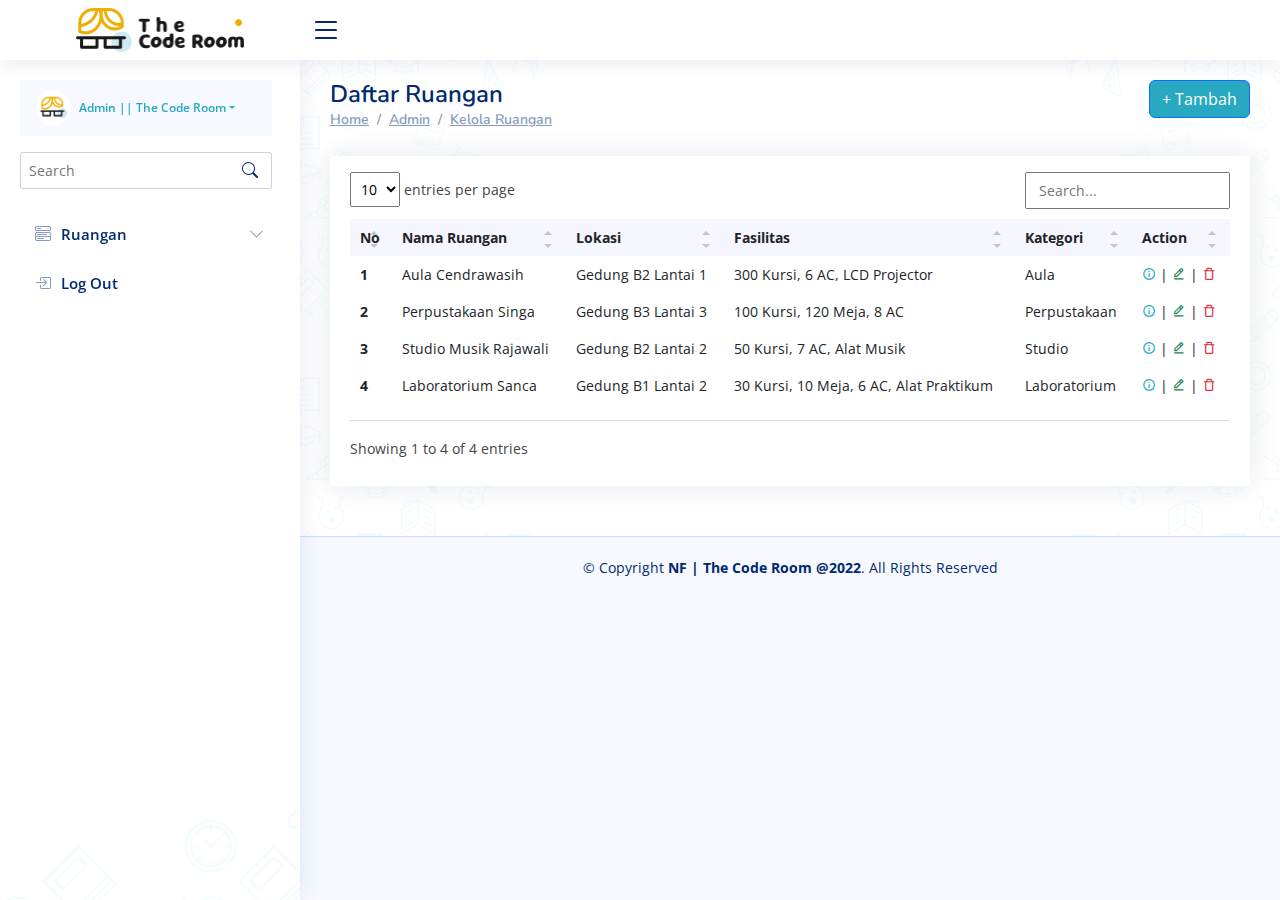
<file: admin/index.html>
<!DOCTYPE html>
<html lang="en">

<head>
  <meta charset="utf-8">
  <meta content="width=device-width, initial-scale=1.0" name="viewport">

  <title>Admin - NF || The Book Room</title>
  <meta content="" name="description">
  <meta content="" name="keywords">

  <!-- Favicons -->
  <link href="assets/img/lg-br-favicon.png" rel="icon">
  <link href="assets/img/lg-br-favicon.png" rel="apple-touch-icon">

  <!-- Google Fonts -->
  <link href="https://fonts.gstatic.com" rel="preconnect">
  <link href="https://fonts.googleapis.com/css?family=Open+Sans:300,300i,400,400i,600,600i,700,700i|Nunito:300,300i,400,400i,600,600i,700,700i|Poppins:300,300i,400,400i,500,500i,600,600i,700,700i" rel="stylesheet">

  <!-- Vendor CSS Files -->
  <link href="assets/vendor/bootstrap/css/bootstrap.min.css" rel="stylesheet">
  <link href="assets/vendor/bootstrap-icons/bootstrap-icons.css" rel="stylesheet">
  <link href="assets/vendor/boxicons/css/boxicons.min.css" rel="stylesheet">
  <link href="assets/vendor/quill/quill.snow.css" rel="stylesheet">
  <link href="assets/vendor/quill/quill.bubble.css" rel="stylesheet">
  <link href="assets/vendor/remixicon/remixicon.css" rel="stylesheet">
  <link href="assets/vendor/simple-datatables/style.css" rel="stylesheet">

  <!-- Template Main CSS File -->
  <link href="assets/css/style.css" rel="stylesheet">

  <link href='https://unpkg.com/boxicons@2.1.4/css/boxicons.min.css' rel='stylesheet'>


  <!-- =======================================================
  * Template Name: NiceAdmin - v2.5.0
  * Template URL: https://bootstrapmade.com/nice-admin-bootstrap-admin-html-template/
  * Author: BootstrapMade.com
  * License: https://bootstrapmade.com/license/
  ======================================================== -->
</head>

<body>

  <!-- ======= Header ======= -->
  <header id="header" class="header fixed-top d-flex align-items-center">

    <div class="d-flex align-items-center justify-content-between">
      <a href="index.html" class="logo d-flex align-items-center">
        <img src="assets/img/lg-br.png" alt="">
      </a>
      <i class="bi bi-list toggle-sidebar-btn"></i>
    </div><!-- End Logo -->

    
    <nav class="header-nav ms-auto">
      <ul class="d-flex align-items-center">

        <li class="nav-item d-block d-lg-none">
          <a class="nav-link nav-icon search-bar-toggle " href="#">
            <i class="bi bi-search"></i>
          </a>
        </li><!-- End Search Icon-->
        
  </header><!-- End Header -->
  
    <!-- ======= Sidebar ======= -->
    <aside id="sidebar" class="sidebar bg-pattern2">

      <ul class="sidebar-nav" id="sidebar-nav">
  
        <li class="nav-item dropdown pe-2 mb-3">

          <a class="nav-link nav-profile d-flex align-items-center pe-0" href="#" data-bs-toggle="dropdown">
            <img src="assets/img/lg-br-favicon.png" alt="Profile" class="rounded-circle" style="    max-height: 36px;">
            <span class="dropdown-toggle ps-2" style="font-size: 12px;">Admin || The Code Room</span>
          </a><!-- End Profile Iamge Icon -->

          <ul class="dropdown-menu dropdown-menu-end dropdown-menu-arrow profile">
           
            <li>
              <a class="dropdown-item d-flex align-items-center" href="#">
                <i class="bi bi-person"></i>
                <span>My Profile</span>
              </a>
            </li>
            <li>
              <hr class="dropdown-divider">
            </li>

            <li>
              <a class="dropdown-item d-flex align-items-center" href="#">
                <i class="bi bi-gear"></i>
                <span>Account Settings</span>
              </a>
            </li>
            <li>
              <hr class="dropdown-divider">
            </li>

            <li>
              <a class="dropdown-item d-flex align-items-center" href="#">
                <i class="bi bi-question-circle"></i>
                <span>Need Help?</span>
              </a>
            </li>
            <li>
              <hr class="dropdown-divider"> 
            </li>

           
          </ul><!-- End Profile Dropdown Items -->
        </li><!-- End Profile Nav -->

        <li class="header shadow-none">
          <div class="search-bar p-0">
            <form class="search-form d-flex align-items-center" method="POST" action="#">
              <input type="text" name="query" placeholder="Search" title="Enter search keyword" style="    width: 70%!important;">
              <button type="submit" title="Search"><i class="bi bi-search"></i></button>
            </form>
          </div><!-- End Search Bar -->
      
        </li>

  
        <li class="nav-item">
          <a class="nav-link collapsed" data-bs-target="#components-nav" data-bs-toggle="collapse" href="#">
            <i class="bi bi-menu-button-wide"></i><span>Ruangan</span><i class="bi bi-chevron-down ms-auto"></i>
          </a>
          <ul id="components-nav" class="nav-content collapse " data-bs-parent="#sidebar-nav">
            <li>
              <a href="data-peminjaman.html">
                <i class="bi bi-circle"></i><span>Peminjam</span>
              </a>
            </li>
            <li>
              <a href="data-peminjaman.html">
                <i class="bi bi-circle"></i><span>Jadwal</span>
              </a>
            </li>
          </ul>
        </li><!-- End Components Nav -->
  
        
        
        <li class="nav-item">
          <a class="nav-link collapsed" href="signin-admin.html">
            <i class="bi bi-box-arrow-in-right"></i>
            <span>Log Out</span>
          </a>
        </li><!-- End Login Page Nav -->
  
        
      </ul>
  
    </aside><!-- End Sidebar-->

  <main id="main" class="main bg-pattern1">

    <div class="d-flex justify-content-between">
      <div class="pagetitle">
        <h1>Daftar Ruangan</h1>
        <nav>
          <ol class="breadcrumb">
            <li class="breadcrumb-item"><a href="index.html"><u>Home</u></a></li>
            <li class="breadcrumb-item"><a href="#"><u>Admin</u></a></li>
            <li class="breadcrumb-item active"> <a href="tambah-ruang.html" ><u>Kelola Ruangan</u></a></li>
          </ol>
        </nav>

      </div><!-- End Page Title -->
  
      <div class="btn-tambah">
      <a href="tambah-ruang.html" class="btn btn-primary">+ Tambah</a>
      </div>
    </div>

    <section class="section dashboard">
      <div class="row">

        <!-- Left side columns -->
        <div class="col-lg-12">
          <div class="row">

          
            <!-- Recent Sales -->
            <div class="col-12">
              <div class="card recent-sales overflow-auto">


                <div class="card-body pt-3">
                  <table class="table table-borderless datatable">
                    <thead>
                      <tr>
                        <th scope="col">No</th>
                        <th scope="col">Nama Ruangan</th>
                        <th scope="col">Lokasi</th>
                        <th scope="col">Fasilitas</th>
                        <th scope="col">Kategori</th>
                        <th scope="col">Action</th>
                      </tr>
                    </thead>
                    <tbody>
                      <tr>
                        <th>1</th>
                        <td>Aula Cendrawasih</td>
                        <td>Gedung B2 Lantai 1</td>
                        <td>300 Kursi, 6 AC, LCD Projector</td>
                        <td>Aula</td>
                        <td>
                          <a href="#"><i class='bx bx-info-circle'></i></a> |
                          <a href="#"><i class='bx bx-edit-alt text-success' ></i></a> |
                          <a href="#"><i class='bx bx-trash-alt text-danger' ></i></a>
                        </td>
                      </tr>
                      <tr>
                        <th>2</th>
                        <td>Perpustakaan Singa</td>
                        <td>Gedung B3 Lantai 3</td>
                        <td>100 Kursi, 120 Meja, 8 AC</td>
                        <td>Perpustakaan</td>
                        <td>
                          <a href="#"><i class='bx bx-info-circle'></i></a> |
                          <a href="#"><i class='bx bx-edit-alt text-success' ></i></a> |
                          <a href="#"><i class='bx bx-trash-alt text-danger' ></i></a>
                        </td>
                      </tr>
                      <tr>
                        <th>3</th>
                        <td>Studio Musik Rajawali</td>
                        <td>Gedung B2 Lantai 2</td>
                        <td>50 Kursi, 7 AC, Alat Musik</td>
                        <td>Studio</td>
                        <td>
                          <a href="#"><i class='bx bx-info-circle'></i></a> |
                          <a href="#"><i class='bx bx-edit-alt text-success' ></i></a> |
                          <a href="#"><i class='bx bx-trash-alt text-danger' ></i></a>
                        </td>
                      </tr>
                      <tr>
                        <th>4</th>
                        <td>Laboratorium Sanca</td>
                        <td>Gedung B1 Lantai 2</td>
                        <td>30 Kursi, 10 Meja, 6 AC, Alat Praktikum</td>
                        <td>Laboratorium</td>
                        <td>
                          <a href="#"><i class='bx bx-info-circle'></i></a> |
                          <a href="#"><i class='bx bx-edit-alt text-success' ></i></a> |
                          <a href="#"><i class='bx bx-trash-alt text-danger' ></i></a>
                        </td>
                      </tr>
                    </tbody>
                  </table>

                </div>

              </div>
            </div><!-- End Recent Sales -->

            
          </div>
        </div><!-- End Left side columns -->

       
          
            
      </div>
    </section>

  </main><!-- End #main -->

  <!-- ======= Footer ======= -->
  <footer id="footer" class="footer">
    <div class="copyright">
      &copy; Copyright <strong><span>NF | The Code Room @2022</span></strong>. All Rights Reserved
    </div>
    <div class="credits">
      <!-- All the links in the footer should remain intact. -->
      <!-- You can delete the links only if you purchased the pro version. -->
      <!-- Licensing information: https://bootstrapmade.com/license/ -->
      <!-- Purchase the pro version with working PHP/AJAX contact form: https://bootstrapmade.com/nice-admin-bootstrap-admin-html-template/ -->
      <!-- Designed by <a href="https://bootstrapmade.com/">BootstrapMade</a> -->
    </div>
  </footer><!-- End Footer -->

  <a href="#" class="back-to-top d-flex align-items-center justify-content-center"><i class="bi bi-arrow-up-short"></i></a>

  <!-- Vendor JS Files -->
  <script src="assets/vendor/apexcharts/apexcharts.min.js"></script>
  <script src="assets/vendor/bootstrap/js/bootstrap.bundle.min.js"></script>
  <script src="assets/vendor/chart.js/chart.umd.js"></script>
  <script src="assets/vendor/echarts/echarts.min.js"></script>
  <script src="assets/vendor/quill/quill.min.js"></script>
  <script src="assets/vendor/simple-datatables/simple-datatables.js"></script>
  <script src="assets/vendor/tinymce/tinymce.min.js"></script>
  <script src="assets/vendor/php-email-form/validate.js"></script>

  <!-- Template Main JS File -->
  <script src="assets/js/main.js"></script>

</body>

</html>
</file>
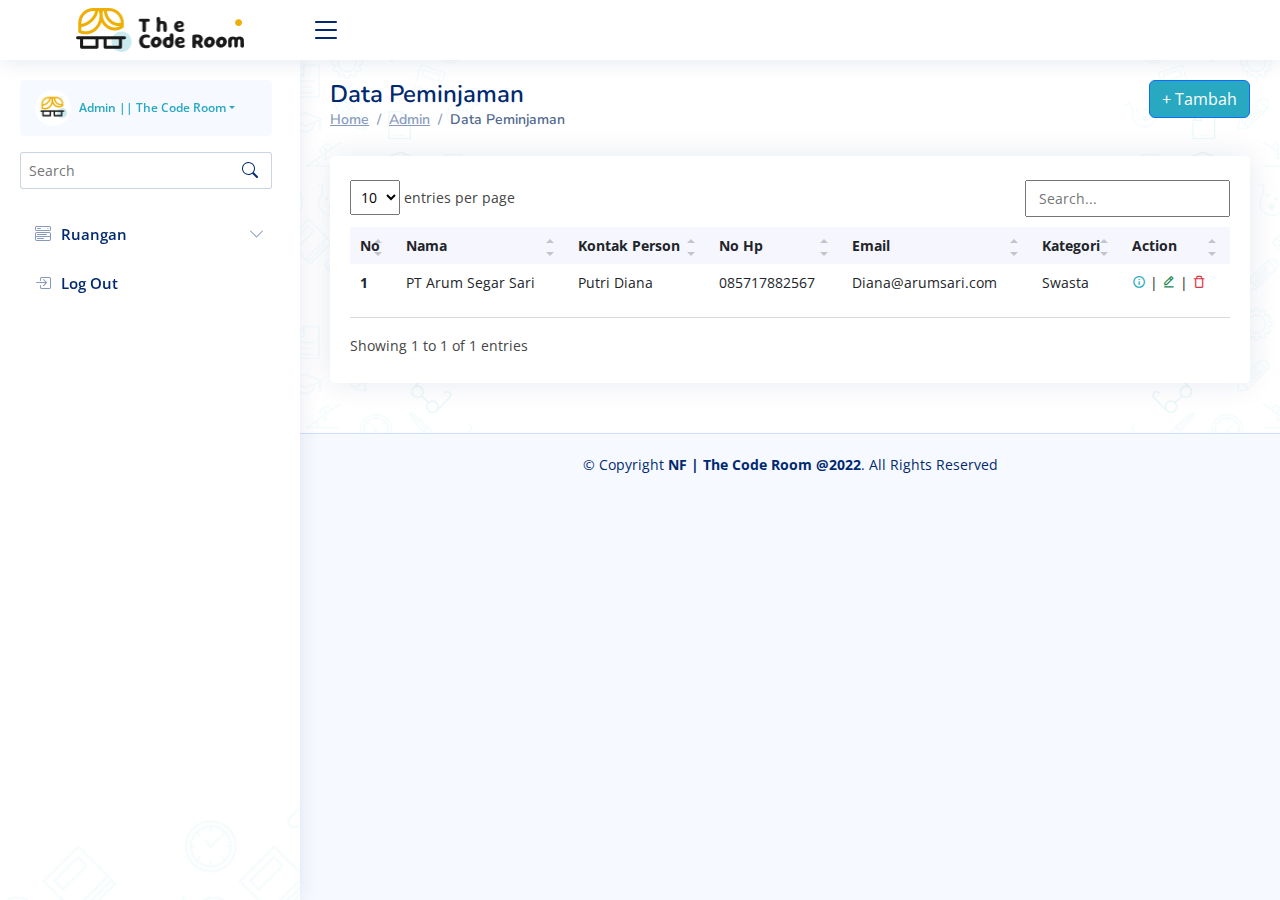
<file: admin/data-peminjaman.html>
<!DOCTYPE html>
<html lang="en">

<head>
  <meta charset="utf-8">
  <meta content="width=device-width, initial-scale=1.0" name="viewport">

  <title>Admin - NF || The Book Room</title>
  <meta content="" name="description">
  <meta content="" name="keywords">

  <!-- Favicons -->
  <link href="assets/img/lg-br-favicon.png" rel="icon">
  <link href="assets/img/lg-br-favicon.png" rel="apple-touch-icon">

  <!-- Google Fonts -->
  <link href="https://fonts.gstatic.com" rel="preconnect">
  <link href="https://fonts.googleapis.com/css?family=Open+Sans:300,300i,400,400i,600,600i,700,700i|Nunito:300,300i,400,400i,600,600i,700,700i|Poppins:300,300i,400,400i,500,500i,600,600i,700,700i" rel="stylesheet">

  <!-- Vendor CSS Files -->
  <link href="assets/vendor/bootstrap/css/bootstrap.min.css" rel="stylesheet">
  <link href="assets/vendor/bootstrap-icons/bootstrap-icons.css" rel="stylesheet">
  <link href="assets/vendor/boxicons/css/boxicons.min.css" rel="stylesheet">
  <link href="assets/vendor/quill/quill.snow.css" rel="stylesheet">
  <link href="assets/vendor/quill/quill.bubble.css" rel="stylesheet">
  <link href="assets/vendor/remixicon/remixicon.css" rel="stylesheet">
  <link href="assets/vendor/simple-datatables/style.css" rel="stylesheet">

  <!-- Template Main CSS File -->
  <link href="assets/css/style.css" rel="stylesheet">

  <link href='https://unpkg.com/boxicons@2.1.4/css/boxicons.min.css' rel='stylesheet'>


  <!-- =======================================================
  * Template Name: NiceAdmin - v2.5.0
  * Template URL: https://bootstrapmade.com/nice-admin-bootstrap-admin-html-template/
  * Author: BootstrapMade.com
  * License: https://bootstrapmade.com/license/
  ======================================================== -->
</head>

<body>

  <!-- ======= Header ======= -->
  <header id="header" class="header fixed-top d-flex align-items-center">

    <div class="d-flex align-items-center justify-content-between">
      <a href="index.html" class="logo d-flex align-items-center">
        <img src="assets/img/lg-br.png" alt="">
      </a>
      <i class="bi bi-list toggle-sidebar-btn"></i>
    </div><!-- End Logo -->

    
    <nav class="header-nav ms-auto">
      <ul class="d-flex align-items-center">

        <li class="nav-item d-block d-lg-none">
          <a class="nav-link nav-icon search-bar-toggle " href="#">
            <i class="bi bi-search"></i>
          </a>
        </li><!-- End Search Icon-->
        
  </header><!-- End Header -->
  
  <!-- ======= Sidebar ======= -->
  <aside id="sidebar" class="sidebar bg-pattern2">

    <ul class="sidebar-nav" id="sidebar-nav">

      <li class="nav-item dropdown pe-2 mb-3">

        <a class="nav-link nav-profile d-flex align-items-center pe-0" href="#" data-bs-toggle="dropdown">
          <img src="assets/img/lg-br-favicon.png" alt="Profile" class="rounded-circle" style="    max-height: 36px;">
          <span class="dropdown-toggle ps-2" style="font-size: 12px;">Admin || The Code Room</span>
        </a><!-- End Profile Iamge Icon -->

        <ul class="dropdown-menu dropdown-menu-end dropdown-menu-arrow profile">
          
          <li>
            <a class="dropdown-item d-flex align-items-center" href="users-profile.html">
              <i class="bi bi-person"></i>
              <span>My Profile</span>
            </a>
          </li>
          <li>
            <hr class="dropdown-divider">
          </li>

          <li>
            <a class="dropdown-item d-flex align-items-center" href="users-profile.html">
              <i class="bi bi-gear"></i>
              <span>Account Settings</span>
            </a>
          </li>
          <li>
            <hr class="dropdown-divider">
          </li>

          <li>
            <a class="dropdown-item d-flex align-items-center" href="pages-faq.html">
              <i class="bi bi-question-circle"></i>
              <span>Need Help?</span>
            </a>
          </li>
          <li>
            <hr class="dropdown-divider"> 
          </li>

          
        </ul><!-- End Profile Dropdown Items -->
      </li><!-- End Profile Nav -->

      <li class="header shadow-none">
        <div class="search-bar p-0">
          <form class="search-form d-flex align-items-center" method="POST" action="#">
            <input type="text" name="query" placeholder="Search" title="Enter search keyword" style="    width: 70%!important;">
            <button type="submit" title="Search"><i class="bi bi-search"></i></button>
          </form>
        </div><!-- End Search Bar -->
    
      </li>


      <li class="nav-item">
        <a class="nav-link collapsed" data-bs-target="#components-nav" data-bs-toggle="collapse" href="#">
          <i class="bi bi-menu-button-wide"></i><span>Ruangan</span><i class="bi bi-chevron-down ms-auto"></i>
        </a>
        <ul id="components-nav" class="nav-content collapse " data-bs-parent="#sidebar-nav">
          <li>
            <a href="data-peminjaman.html">
              <i class="bi bi-circle"></i><span>Peminjam</span>
            </a>
          </li>
          <li>
            <a href="data-peminjaman.html">
              <i class="bi bi-circle"></i><span>Jadwal</span>
            </a>
          </li>
        </ul>
      </li><!-- End Components Nav -->

      
      
      <li class="nav-item">
        <a class="nav-link collapsed" href="signin-admin.html">
          <i class="bi bi-box-arrow-in-right"></i>
          <span>Log Out</span>
        </a>
      </li><!-- End Login Page Nav -->

      
    </ul>

  </aside><!-- End Sidebar-->
  <main id="main" class="main bg-pattern1">
    <div class="d-flex justify-content-between">
        <div class="pagetitle">
            <h1>Data Peminjaman</h1>
            <nav>
              <ol class="breadcrumb">
                <li class="breadcrumb-item"><a href="index.html"><u>Home</u></a></li>
                <li class="breadcrumb-item"><a href="#"><u>Admin</u></a></li>
                <li class="breadcrumb-item active">Data Peminjaman</li>
              </ol>
            </nav>
          </div><!-- End Page Title -->
      
          <div class="btn-tambah">
              <button type="button" class="btn btn-primary">+ Tambah</button>
          </div>
    </div>

    

    <section class="section dashboard">
      <div class="row">

        <!-- Left side columns -->
        <div class="col-lg-12">
          <div class="row">

            <!-- Recent Sales -->
            <div class="col-12">
              <div class="card recent-sales overflow-auto">

                <!-- <div class="filter">
                  <a class="icon" href="#" data-bs-toggle="dropdown"><i class="bi bi-three-dots"></i></a>
                  <ul class="dropdown-menu dropdown-menu-end dropdown-menu-arrow">
                    <li class="dropdown-header text-start">
                      <h6>Filter</h6>
                    </li>

                    <li><a class="dropdown-item" href="#">Today</a></li>
                    <li><a class="dropdown-item" href="#">This Month</a></li>
                    <li><a class="dropdown-item" href="#">This Year</a></li>
                  </ul>
                </div> -->

                <div class="card-body pt-4">
                  <!-- <h5 class="card-title">Recent Sales <span>| Today</span></h5> -->

                  <table class="table table-borderless datatable">
                    <thead>
                      <tr>
                        <th scope="col">No</th>
                        <th scope="col">Nama</th>
                        <th scope="col">Kontak Person</th>
                        <th scope="col">No Hp</th>
                        <th scope="col">Email</th>
                        <th scope="col">Kategori</th>
                        <th scope="col">Action</th>
                      </tr>
                    </thead>
                    <tbody>
                      <tr>
                        <th scope="row"><a href="#">1</a></th>
                        <td>PT Arum Segar Sari</td>
                        <td>Putri Diana</td>
                        <td>085717882567</td>
                        <td>Diana@arumsari.com</td>
                        <td>Swasta</td>
                        <td>
                          <a href="#"><i class='bx bx-info-circle'></i></a> |
                          <a href="#"><i class='bx bx-edit-alt text-success' ></i></a> |
                          <a href="#"><i class='bx bx-trash-alt text-danger' ></i></a>
                        </td>
                      </tr>
                    
                    </tbody>
                  </table>

                </div>

              </div>
            </div><!-- End Recent Sales -->

            
          </div>
        </div><!-- End Left side columns -->

      </div>
    </section>

  </main><!-- End #main -->

  <!-- ======= Footer ======= -->
  <footer id="footer" class="footer">
    <div class="copyright">
      &copy; Copyright <strong><span>NF | The Code Room @2022</span></strong>. All Rights Reserved
    </div>
    <div class="credits">
      <!-- All the links in the footer should remain intact. -->
      <!-- You can delete the links only if you purchased the pro version. -->
      <!-- Licensing information: https://bootstrapmade.com/license/ -->
      <!-- Purchase the pro version with working PHP/AJAX contact form: https://bootstrapmade.com/nice-admin-bootstrap-admin-html-template/ -->
      
    </div>
  </footer><!-- End Footer -->

  <a href="#" class="back-to-top d-flex align-items-center justify-content-center"><i class="bi bi-arrow-up-short"></i></a>

  <!-- Vendor JS Files -->
  <script src="assets/vendor/apexcharts/apexcharts.min.js"></script>
  <script src="assets/vendor/bootstrap/js/bootstrap.bundle.min.js"></script>
  <script src="assets/vendor/chart.js/chart.umd.js"></script>
  <script src="assets/vendor/echarts/echarts.min.js"></script>
  <script src="assets/vendor/quill/quill.min.js"></script>
  <script src="assets/vendor/simple-datatables/simple-datatables.js"></script>
  <script src="assets/vendor/tinymce/tinymce.min.js"></script>
  <script src="assets/vendor/php-email-form/validate.js"></script>

  <!-- Template Main JS File -->
  <script src="assets/js/main.js"></script>

</body>

</html>
</file>
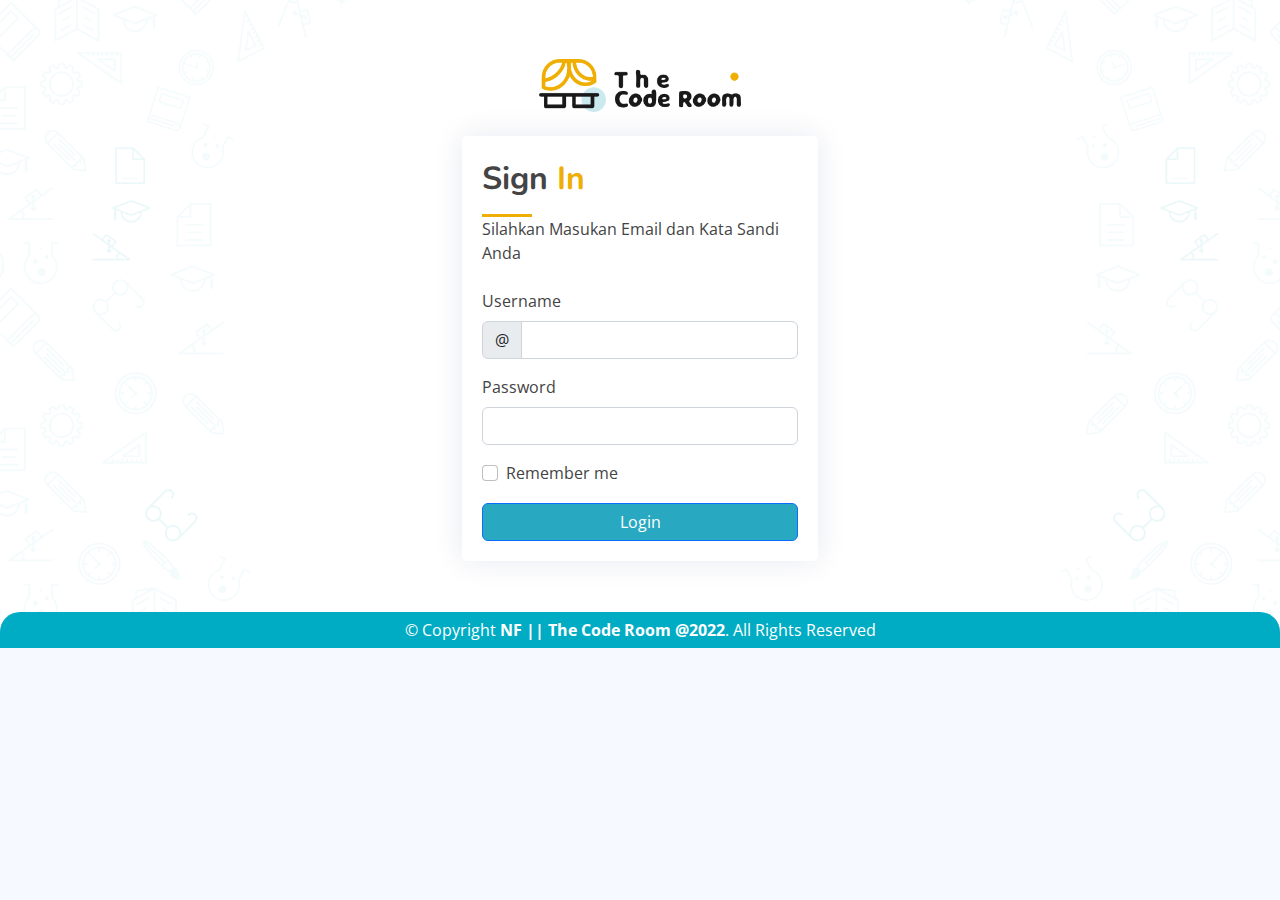
<file: admin/signin-admin.html>
<!DOCTYPE html>
<html lang="en">

<head>
  <meta charset="utf-8">
  <meta content="width=device-width, initial-scale=1.0" name="viewport">

  <title>Admin - NF || The Book Room</title>
  <meta content="" name="description">
  <meta content="" name="keywords">

  <!-- Favicons -->
  <link href="assets/img/lg-br-favicon.png" rel="icon">
  <link href="assets/img/lg-br-favicon.png" rel="apple-touch-icon">

  <!-- Google Fonts -->
  <link href="https://fonts.gstatic.com" rel="preconnect">
  <link href="https://fonts.googleapis.com/css?family=Open+Sans:300,300i,400,400i,600,600i,700,700i|Nunito:300,300i,400,400i,600,600i,700,700i|Poppins:300,300i,400,400i,500,500i,600,600i,700,700i" rel="stylesheet">

  <!-- Vendor CSS Files -->
  <link href="assets/vendor/bootstrap/css/bootstrap.min.css" rel="stylesheet">
  <link href="assets/vendor/bootstrap-icons/bootstrap-icons.css" rel="stylesheet">
  <link href="assets/vendor/boxicons/css/boxicons.min.css" rel="stylesheet">
  <link href="assets/vendor/quill/quill.snow.css" rel="stylesheet">
  <link href="assets/vendor/quill/quill.bubble.css" rel="stylesheet">
  <link href="assets/vendor/remixicon/remixicon.css" rel="stylesheet">
  <link href="assets/vendor/simple-datatables/style.css" rel="stylesheet">
  <link href='https://unpkg.com/boxicons@2.1.4/css/boxicons.min.css' rel='stylesheet'>


  <!-- Template Main CSS File -->
  <link href="assets/css/style.css" rel="stylesheet">

  <!-- =======================================================
  * Template Name: NiceAdmin - v2.5.0
  * Template URL: https://bootstrapmade.com/nice-admin-bootstrap-admin-html-template/
  * Author: BootstrapMade.com
  * License: https://bootstrapmade.com/license/
  ======================================================== -->
</head>

<body style="height: 100%">

  <main class=" bg-pattern1">
    <div class="container" style="padding: 35px 0;height: 100%;">

      <section class="section  register d-flex flex-column align-items-center justify-content-center py-0">
        <div class="container">
          <div class="row justify-content-center">
            <div class="col-lg-4 col-md-6 d-flex flex-column align-items-center justify-content-center">

              <div class="d-flex justify-content-center py-4">
                <a href="index.html" class="logo d-flex align-items-center w-auto">
                  <img src="assets/img/lg-br.png" alt="">
                </a>
              </div><!-- End Logo -->

              <div class="card mb-3">

                <div class="card-body">

                  <div class="pt-4 pb-2">
                    <h2 class="mb-3 text-start fw-bold">Sign <span class="span">In</span></h2>
                    <p class=" mb-0 pb-0" style="width: 50px;  background-color: #EEAE03; padding: 3px;"></p>
                    <p class=" mb-6 text-start">Silahkan Masukan Email dan Kata Sandi Anda</p>
                  </div>

                  <form class="row g-3 needs-validation" novalidate>

                    <div class="col-12">
                      <label for="yourUsername" class="form-label">Username</label>
                      <div class="input-group has-validation">
                        <span class="input-group-text" id="inputGroupPrepend">@</span>
                        <input type="text" name="username" class="form-control" id="yourUsername" required>
                        <div class="invalid-feedback">Please enter your username.</div>
                      </div>
                    </div>

                    <div class="col-12">
                      <label for="yourPassword" class="form-label">Password</label>
                      <input type="password" name="password" class="form-control" id="yourPassword" required>
                      <div class="invalid-feedback">Please enter your password!</div>
                    </div>

                    <div class="col-12">
                      <div class="form-check">
                        <input class="form-check-input" type="checkbox" name="remember" value="true" id="rememberMe">
                        <label class="form-check-label" for="rememberMe">Remember me</label>
                      </div>
                    </div>
                    <div class="col-12">
                      <a href="index.html" class="btn btn-primary w-100" type="submit">Login</a>
                    </div>
                    <!-- <div class="col-12">
                      <p class="small mb-0">Don't have account? <a href="pages-register.html">Create an account</a></p>
                    </div> -->
                  </form>

                </div> 
              </div>

            </div>
          </div>
        </div>

      </section>


    </div>
      
    <div class="footer-signin credits ">
      <div class="copyright text-center">
        &copy; Copyright <strong><span>NF || The Code Room @2022</span></strong>. All Rights Reserved
      </div>
    </div>  
  </main><!-- End #main -->

  <a href="#" class="back-to-top d-flex align-items-center justify-content-center"><i class="bi bi-arrow-up-short"></i></a>

  <!-- Vendor JS Files -->
  <script src="assets/vendor/apexcharts/apexcharts.min.js"></script>
  <script src="assets/vendor/bootstrap/js/bootstrap.bundle.min.js"></script>
  <script src="assets/vendor/chart.js/chart.umd.js"></script>
  <script src="assets/vendor/echarts/echarts.min.js"></script>
  <script src="assets/vendor/quill/quill.min.js"></script>
  <script src="assets/vendor/simple-datatables/simple-datatables.js"></script>
  <script src="assets/vendor/tinymce/tinymce.min.js"></script>
  <script src="assets/vendor/php-email-form/validate.js"></script>

  <!-- Template Main JS File -->
  <script src="assets/js/main.js"></script>

</body>

</html>
</file>
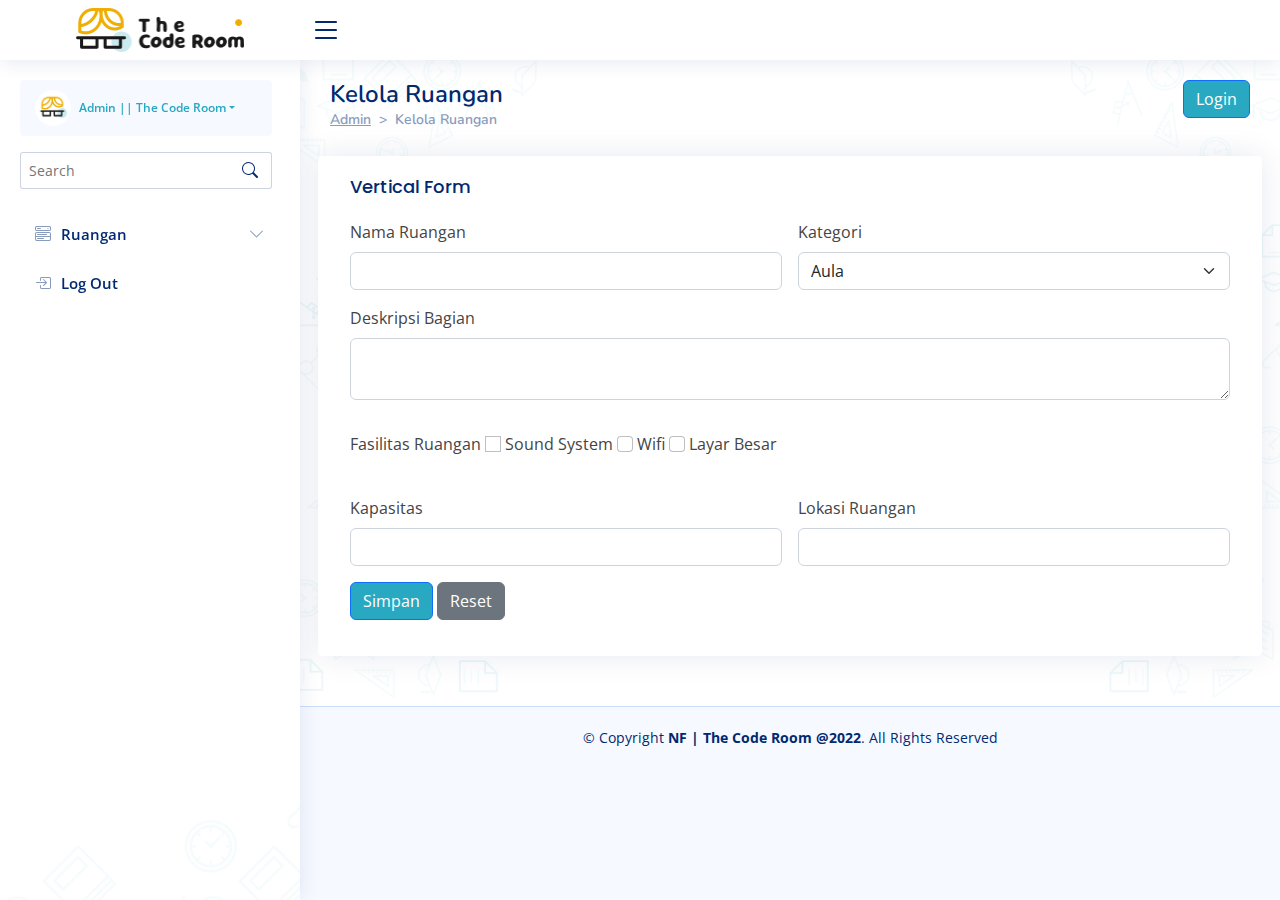
<file: admin/tambah-ruang.html>
<!DOCTYPE html>
<html lang="en">

<head>
  <meta charset="utf-8">
  <meta content="width=device-width, initial-scale=1.0" name="viewport">

  <title>Admin - NF || The Book Room</title>
  <meta content="" name="description">
  <meta content="" name="keywords">

  <!-- Favicons -->
  <link href="assets/img/lg-br-favicon.png" rel="icon">
  <link href="assets/img/lg-br-favicon.png" rel="apple-touch-icon">

  <!-- Google Fonts -->
  <link href="https://fonts.gstatic.com" rel="preconnect">
  <link href="https://fonts.googleapis.com/css?family=Open+Sans:300,300i,400,400i,600,600i,700,700i|Nunito:300,300i,400,400i,600,600i,700,700i|Poppins:300,300i,400,400i,500,500i,600,600i,700,700i" rel="stylesheet">

  <!-- Vendor CSS Files -->
  <link href="assets/vendor/bootstrap/css/bootstrap.min.css" rel="stylesheet">
  <link href="assets/vendor/bootstrap-icons/bootstrap-icons.css" rel="stylesheet">
  <link href="assets/vendor/boxicons/css/boxicons.min.css" rel="stylesheet">
  <link href="assets/vendor/quill/quill.snow.css" rel="stylesheet">
  <link href="assets/vendor/quill/quill.bubble.css" rel="stylesheet">
  <link href="assets/vendor/remixicon/remixicon.css" rel="stylesheet">
  <link href="assets/vendor/simple-datatables/style.css" rel="stylesheet">

  <!-- Template Main CSS File -->
  <link href="assets/css/style.css" rel="stylesheet">

  <link href='https://unpkg.com/boxicons@2.1.4/css/boxicons.min.css' rel='stylesheet'>


  <!-- =======================================================
  * Template Name: NiceAdmin - v2.5.0
  * Template URL: https://bootstrapmade.com/nice-admin-bootstrap-admin-html-template/
  * Author: BootstrapMade.com
  * License: https://bootstrapmade.com/license/
  ======================================================== -->
</head>

<body>

  <!-- ======= Header ======= -->
  <header id="header" class="header fixed-top d-flex align-items-center">

    <div class="d-flex align-items-center justify-content-between">
      <a href="index.html" class="logo d-flex align-items-center">
        <img src="assets/img/lg-br.png" alt="">
      </a>
      <i class="bi bi-list toggle-sidebar-btn"></i>
    </div><!-- End Logo -->

    
    <nav class="header-nav ms-auto">
      <ul class="d-flex align-items-center">

        <li class="nav-item d-block d-lg-none">
          <a class="nav-link nav-icon search-bar-toggle " href="#">
            <i class="bi bi-search"></i>
          </a>
        </li><!-- End Search Icon-->
        
  </header><!-- End Header -->
  
    <!-- ======= Sidebar ======= -->
    <aside id="sidebar" class="sidebar bg-pattern2">

      <ul class="sidebar-nav" id="sidebar-nav">
  
        <li class="nav-item dropdown pe-2 mb-3">

          <a class="nav-link nav-profile d-flex align-items-center pe-0" href="#" data-bs-toggle="dropdown">
            <img src="assets/img/lg-br-favicon.png" alt="Profile" class="rounded-circle" style="    max-height: 36px;">
            <span class="dropdown-toggle ps-2" style="font-size: 12px;">Admin || The Code Room</span>
          </a><!-- End Profile Iamge Icon -->

          <ul class="dropdown-menu dropdown-menu-end dropdown-menu-arrow profile">
           
            <li>
              <a class="dropdown-item d-flex align-items-center" href="#">
                <i class="bi bi-person"></i>
                <span>My Profile</span>
              </a>
            </li>
            <li>
              <hr class="dropdown-divider">
            </li>

            <li>
              <a class="dropdown-item d-flex align-items-center" href="#">
                <i class="bi bi-gear"></i>
                <span>Account Settings</span>
              </a>
            </li>
            <li>
              <hr class="dropdown-divider">
            </li>

            <li>
              <a class="dropdown-item d-flex align-items-center" href="#">
                <i class="bi bi-question-circle"></i>
                <span>Need Help?</span>
              </a>
            </li>
            <li>
              <hr class="dropdown-divider"> 
            </li>

           
          </ul><!-- End Profile Dropdown Items -->
        </li><!-- End Profile Nav -->

        <li class="header shadow-none">
          <div class="search-bar p-0">
            <form class="search-form d-flex align-items-center" method="POST" action="#">
              <input type="text" name="query" placeholder="Search" title="Enter search keyword" style="    width: 70%!important;">
              <button type="submit" title="Search"><i class="bi bi-search"></i></button>
            </form>
          </div><!-- End Search Bar -->
      
        </li>

  
        <li class="nav-item">
          <a class="nav-link collapsed" data-bs-target="#components-nav" data-bs-toggle="collapse" href="#">
            <i class="bi bi-menu-button-wide"></i><span>Ruangan</span><i class="bi bi-chevron-down ms-auto"></i>
          </a>
          <ul id="components-nav" class="nav-content collapse " data-bs-parent="#sidebar-nav">
            <li>
              <a href="data-peminjaman.html">
                <i class="bi bi-circle"></i><span>Peminjam</span>
              </a>
            </li>
            <li>
              <a href="data-peminjaman.html">
                <i class="bi bi-circle"></i><span>Jadwal</span>
              </a>
            </li>
          </ul>
        </li><!-- End Components Nav -->
  
        
        
        <li class="nav-item">
          <a class="nav-link collapsed" href="signin-admin.html">
            <i class="bi bi-box-arrow-in-right"></i>
            <span>Log Out</span>
          </a>
        </li><!-- End Login Page Nav -->
  
        
      </ul>
  
    </aside><!-- End Sidebar-->

  <main id="main" class="main bg-pattern1">

    <div class="d-flex justify-content-between">
      <div class="pagetitle">
        <h1>Kelola Ruangan</h1>
        <nav style="--bs-breadcrumb-divider: '>';">
          <ol class="breadcrumb">
            <li class="breadcrumb-item"><a href="index.html"><u>Admin</u></a></li>
            <li class="breadcrumb-item"><a href="#">Kelola Ruangan</a></li>
          </ol>
        </nav>
      </div><!-- End Page Title -->
  
      <div class="btn-login">
        <button type="button" class="btn btn-primary">Login</button>
      </div>
    </div>

    <section class="section dashboard">
      <div class="row">

        

       
        <div class="card">
            <div class="card-body">
              <h5 class="card-title">Vertical Form</h5>

              <!-- Vertical Form -->
              <form class="row g-3">
                <div class="col-6">
                  <label for="inputNanme4" class="form-label">Nama Ruangan </label>
                  <input type="text" class="form-control" id="inputNanme4">
                </div>
                <div class="col-6">
                  <label for="inputKategori" class="form-label">Kategori</label>
                  <select id="inputState" class="form-select">
                      <option selected>Aula</option>
                      <option>Laboratorium</option>
                      <option >Perpustakaan</option>
                      <option >Studio Musik</option>
                      <option ></option>
                    </select>
                </div>
                <div class="col-12 mb-3">
                  <label for="inputDeskripsi" class="form-label">Deskripsi Bagian</label>
                  <textarea type="text" class="form-control" id="inputDeskripsi"></textarea>
                </div>
                <div class="col-12 mb-3">
                  <label for="inputFasilitas" class="form-label">Fasilitas Ruangan</label>
                  <input class="form-check-input" type="checkbox " id="gridCheck1 ">
                  <label class="form-check-label " for="gridCheck1">
                    Sound System
                  </label>
                  <input class="form-check-input" type="checkbox" id="gridCheck1">
                  <label class="form-check-label" for="gridCheck1">
                    Wifi   
                  </label>   
                  <input class="form-check-input" type="checkbox" id="gridCheck1">
                  <label class="form-check-label" for="gridCheck1">
                    Layar Besar
                  </label>
                </div>
                <div class="col-6">
                  <label for="inputKapasitas" class="form-label">Kapasitas</label>
                  <input type="text" class="form-control" id="inputKapasitas">
                </div>
                <div class="col-6">
                  <label for="inputLokasi" class="form-label">Lokasi Ruangan</label>
                  <input type="text" class="form-control" id="inputLokasi">
                </div>
                <div class="text-left mt-3 mb-3">
                  <button type="submit" class="btn btn-primary">Simpan</button>
                  <button type="reset" class="btn btn-secondary">Reset</button>
                </div>
              </form><!-- Vertical Form -->

            </div>
          </div>


        </div><!-- End Right side columns -->

      </div>
    </section>

  </main><!-- End #main -->

  <!-- ======= Footer ======= -->
  <footer id="footer" class="footer">
    <div class="copyright">
      &copy; Copyright <strong><span>NF | The Code Room @2022</span></strong>. All Rights Reserved
    </div>
    <div class="credits">
      <!-- All the links in the footer should remain intact. -->
      <!-- You can delete the links only if you purchased the pro version. -->
      <!-- Licensing information: https://bootstrapmade.com/license/ -->
      <!-- Purchase the pro version with working PHP/AJAX contact form: https://bootstrapmade.com/nice-admin-bootstrap-admin-html-template/ -->
      <!-- Designed by <a href="https://bootstrapmade.com/">BootstrapMade</a> -->
    </div>
  </footer><!-- End Footer -->

  <a href="#" class="back-to-top d-flex align-items-center justify-content-center"><i class="bi bi-arrow-up-short"></i></a>

  <!-- Vendor JS Files -->
  <script src="assets/vendor/apexcharts/apexcharts.min.js"></script>
  <script src="assets/vendor/bootstrap/js/bootstrap.bundle.min.js"></script>
  <script src="assets/vendor/chart.js/chart.umd.js"></script>
  <script src="assets/vendor/echarts/echarts.min.js"></script>
  <script src="assets/vendor/quill/quill.min.js"></script>
  <script src="assets/vendor/simple-datatables/simple-datatables.js"></script>
  <script src="assets/vendor/tinymce/tinymce.min.js"></script>
  <script src="assets/vendor/php-email-form/validate.js"></script>

  <!-- Template Main JS File -->
  <script src="assets/js/main.js"></script>
  <p style="font"></p>
</body>

</html>
</file>
<file: admin/assets/vendor/quill/quill.snow.css>
/*!
 * Quill Editor v1.3.7
 * https://quilljs.com/
 * Copyright (c) 2014, Jason Chen
 * Copyright (c) 2013, salesforce.com
 */
.ql-container {
  box-sizing: border-box;
  font-family: Helvetica, Arial, sans-serif;
  font-size: 13px;
  height: 100%;
  margin: 0px;
  position: relative;
}
.ql-container.ql-disabled .ql-tooltip {
  visibility: hidden;
}
.ql-container.ql-disabled .ql-editor ul[data-checked] > li::before {
  pointer-events: none;
}
.ql-clipboard {
  left: -100000px;
  height: 1px;
  overflow-y: hidden;
  position: absolute;
  top: 50%;
}
.ql-clipboard p {
  margin: 0;
  padding: 0;
}
.ql-editor {
  box-sizing: border-box;
  line-height: 1.42;
  height: 100%;
  outline: none;
  overflow-y: auto;
  padding: 12px 15px;
  tab-size: 4;
  -moz-tab-size: 4;
  text-align: left;
  white-space: pre-wrap;
  word-wrap: break-word;
}
.ql-editor > * {
  cursor: text;
}
.ql-editor p,
.ql-editor ol,
.ql-editor ul,
.ql-editor pre,
.ql-editor blockquote,
.ql-editor h1,
.ql-editor h2,
.ql-editor h3,
.ql-editor h4,
.ql-editor h5,
.ql-editor h6 {
  margin: 0;
  padding: 0;
  counter-reset: list-1 list-2 list-3 list-4 list-5 list-6 list-7 list-8 list-9;
}
.ql-editor ol,
.ql-editor ul {
  padding-left: 1.5em;
}
.ql-editor ol > li,
.ql-editor ul > li {
  list-style-type: none;
}
.ql-editor ul > li::before {
  content: '\2022';
}
.ql-editor ul[data-checked=true],
.ql-editor ul[data-checked=false] {
  pointer-events: none;
}
.ql-editor ul[data-checked=true] > li *,
.ql-editor ul[data-checked=false] > li * {
  pointer-events: all;
}
.ql-editor ul[data-checked=true] > li::before,
.ql-editor ul[data-checked=false] > li::before {
  color: #777;
  cursor: pointer;
  pointer-events: all;
}
.ql-editor ul[data-checked=true] > li::before {
  content: '\2611';
}
.ql-editor ul[data-checked=false] > li::before {
  content: '\2610';
}
.ql-editor li::before {
  display: inline-block;
  white-space: nowrap;
  width: 1.2em;
}
.ql-editor li:not(.ql-direction-rtl)::before {
  margin-left: -1.5em;
  margin-right: 0.3em;
  text-align: right;
}
.ql-editor li.ql-direction-rtl::before {
  margin-left: 0.3em;
  margin-right: -1.5em;
}
.ql-editor ol li:not(.ql-direction-rtl),
.ql-editor ul li:not(.ql-direction-rtl) {
  padding-left: 1.5em;
}
.ql-editor ol li.ql-direction-rtl,
.ql-editor ul li.ql-direction-rtl {
  padding-right: 1.5em;
}
.ql-editor ol li {
  counter-reset: list-1 list-2 list-3 list-4 list-5 list-6 list-7 list-8 list-9;
  counter-increment: list-0;
}
.ql-editor ol li:before {
  content: counter(list-0, decimal) '. ';
}
.ql-editor ol li.ql-indent-1 {
  counter-increment: list-1;
}
.ql-editor ol li.ql-indent-1:before {
  content: counter(list-1, lower-alpha) '. ';
}
.ql-editor ol li.ql-indent-1 {
  counter-reset: list-2 list-3 list-4 list-5 list-6 list-7 list-8 list-9;
}
.ql-editor ol li.ql-indent-2 {
  counter-increment: list-2;
}
.ql-editor ol li.ql-indent-2:before {
  content: counter(list-2, lower-roman) '. ';
}
.ql-editor ol li.ql-indent-2 {
  counter-reset: list-3 list-4 list-5 list-6 list-7 list-8 list-9;
}
.ql-editor ol li.ql-indent-3 {
  counter-increment: list-3;
}
.ql-editor ol li.ql-indent-3:before {
  content: counter(list-3, decimal) '. ';
}
.ql-editor ol li.ql-indent-3 {
  counter-reset: list-4 list-5 list-6 list-7 list-8 list-9;
}
.ql-editor ol li.ql-indent-4 {
  counter-increment: list-4;
}
.ql-editor ol li.ql-indent-4:before {
  content: counter(list-4, lower-alpha) '. ';
}
.ql-editor ol li.ql-indent-4 {
  counter-reset: list-5 list-6 list-7 list-8 list-9;
}
.ql-editor ol li.ql-indent-5 {
  counter-increment: list-5;
}
.ql-editor ol li.ql-indent-5:before {
  content: counter(list-5, lower-roman) '. ';
}
.ql-editor ol li.ql-indent-5 {
  counter-reset: list-6 list-7 list-8 list-9;
}
.ql-editor ol li.ql-indent-6 {
  counter-increment: list-6;
}
.ql-editor ol li.ql-indent-6:before {
  content: counter(list-6, decimal) '. ';
}
.ql-editor ol li.ql-indent-6 {
  counter-reset: list-7 list-8 list-9;
}
.ql-editor ol li.ql-indent-7 {
  counter-increment: list-7;
}
.ql-editor ol li.ql-indent-7:before {
  content: counter(list-7, lower-alpha) '. ';
}
.ql-editor ol li.ql-indent-7 {
  counter-reset: list-8 list-9;
}
.ql-editor ol li.ql-indent-8 {
  counter-increment: list-8;
}
.ql-editor ol li.ql-indent-8:before {
  content: counter(list-8, lower-roman) '. ';
}
.ql-editor ol li.ql-indent-8 {
  counter-reset: list-9;
}
.ql-editor ol li.ql-indent-9 {
  counter-increment: list-9;
}
.ql-editor ol li.ql-indent-9:before {
  content: counter(list-9, decimal) '. ';
}
.ql-editor .ql-indent-1:not(.ql-direction-rtl) {
  padding-left: 3em;
}
.ql-editor li.ql-indent-1:not(.ql-direction-rtl) {
  padding-left: 4.5em;
}
.ql-editor .ql-indent-1.ql-direction-rtl.ql-align-right {
  padding-right: 3em;
}
.ql-editor li.ql-indent-1.ql-direction-rtl.ql-align-right {
  padding-right: 4.5em;
}
.ql-editor .ql-indent-2:not(.ql-direction-rtl) {
  padding-left: 6em;
}
.ql-editor li.ql-indent-2:not(.ql-direction-rtl) {
  padding-left: 7.5em;
}
.ql-editor .ql-indent-2.ql-direction-rtl.ql-align-right {
  padding-right: 6em;
}
.ql-editor li.ql-indent-2.ql-direction-rtl.ql-align-right {
  padding-right: 7.5em;
}
.ql-editor .ql-indent-3:not(.ql-direction-rtl) {
  padding-left: 9em;
}
.ql-editor li.ql-indent-3:not(.ql-direction-rtl) {
  padding-left: 10.5em;
}
.ql-editor .ql-indent-3.ql-direction-rtl.ql-align-right {
  padding-right: 9em;
}
.ql-editor li.ql-indent-3.ql-direction-rtl.ql-align-right {
  padding-right: 10.5em;
}
.ql-editor .ql-indent-4:not(.ql-direction-rtl) {
  padding-left: 12em;
}
.ql-editor li.ql-indent-4:not(.ql-direction-rtl) {
  padding-left: 13.5em;
}
.ql-editor .ql-indent-4.ql-direction-rtl.ql-align-right {
  padding-right: 12em;
}
.ql-editor li.ql-indent-4.ql-direction-rtl.ql-align-right {
  padding-right: 13.5em;
}
.ql-editor .ql-indent-5:not(.ql-direction-rtl) {
  padding-left: 15em;
}
.ql-editor li.ql-indent-5:not(.ql-direction-rtl) {
  padding-left: 16.5em;
}
.ql-editor .ql-indent-5.ql-direction-rtl.ql-align-right {
  padding-right: 15em;
}
.ql-editor li.ql-indent-5.ql-direction-rtl.ql-align-right {
  padding-right: 16.5em;
}
.ql-editor .ql-indent-6:not(.ql-direction-rtl) {
  padding-left: 18em;
}
.ql-editor li.ql-indent-6:not(.ql-direction-rtl) {
  padding-left: 19.5em;
}
.ql-editor .ql-indent-6.ql-direction-rtl.ql-align-right {
  padding-right: 18em;
}
.ql-editor li.ql-indent-6.ql-direction-rtl.ql-align-right {
  padding-right: 19.5em;
}
.ql-editor .ql-indent-7:not(.ql-direction-rtl) {
  padding-left: 21em;
}
.ql-editor li.ql-indent-7:not(.ql-direction-rtl) {
  padding-left: 22.5em;
}
.ql-editor .ql-indent-7.ql-direction-rtl.ql-align-right {
  padding-right: 21em;
}
.ql-editor li.ql-indent-7.ql-direction-rtl.ql-align-right {
  padding-right: 22.5em;
}
.ql-editor .ql-indent-8:not(.ql-direction-rtl) {
  padding-left: 24em;
}
.ql-editor li.ql-indent-8:not(.ql-direction-rtl) {
  padding-left: 25.5em;
}
.ql-editor .ql-indent-8.ql-direction-rtl.ql-align-right {
  padding-right: 24em;
}
.ql-editor li.ql-indent-8.ql-direction-rtl.ql-align-right {
  padding-right: 25.5em;
}
.ql-editor .ql-indent-9:not(.ql-direction-rtl) {
  padding-left: 27em;
}
.ql-editor li.ql-indent-9:not(.ql-direction-rtl) {
  padding-left: 28.5em;
}
.ql-editor .ql-indent-9.ql-direction-rtl.ql-align-right {
  padding-right: 27em;
}
.ql-editor li.ql-indent-9.ql-direction-rtl.ql-align-right {
  padding-right: 28.5em;
}
.ql-editor .ql-video {
  display: block;
  max-width: 100%;
}
.ql-editor .ql-video.ql-align-center {
  margin: 0 auto;
}
.ql-editor .ql-video.ql-align-right {
  margin: 0 0 0 auto;
}
.ql-editor .ql-bg-black {
  background-color: #000;
}
.ql-editor .ql-bg-red {
  background-color: #e60000;
}
.ql-editor .ql-bg-orange {
  background-color: #f90;
}
.ql-editor .ql-bg-yellow {
  background-color: #ff0;
}
.ql-editor .ql-bg-green {
  background-color: #008a00;
}
.ql-editor .ql-bg-blue {
  background-color: #06c;
}
.ql-editor .ql-bg-purple {
  background-color: #93f;
}
.ql-editor .ql-color-white {
  color: #fff;
}
.ql-editor .ql-color-red {
  color: #e60000;
}
.ql-editor .ql-color-orange {
  color: #f90;
}
.ql-editor .ql-color-yellow {
  color: #ff0;
}
.ql-editor .ql-color-green {
  color: #008a00;
}
.ql-editor .ql-color-blue {
  color: #06c;
}
.ql-editor .ql-color-purple {
  color: #93f;
}
.ql-editor .ql-font-serif {
  font-family: Georgia, Times New Roman, serif;
}
.ql-editor .ql-font-monospace {
  font-family: Monaco, Courier New, monospace;
}
.ql-editor .ql-size-small {
  font-size: 0.75em;
}
.ql-editor .ql-size-large {
  font-size: 1.5em;
}
.ql-editor .ql-size-huge {
  font-size: 2.5em;
}
.ql-editor .ql-direction-rtl {
  direction: rtl;
  text-align: inherit;
}
.ql-editor .ql-align-center {
  text-align: center;
}
.ql-editor .ql-align-justify {
  text-align: justify;
}
.ql-editor .ql-align-right {
  text-align: right;
}
.ql-editor.ql-blank::before {
  color: rgba(0,0,0,0.6);
  content: attr(data-placeholder);
  font-style: italic;
  left: 15px;
  pointer-events: none;
  position: absolute;
  right: 15px;
}
.ql-snow.ql-toolbar:after,
.ql-snow .ql-toolbar:after {
  clear: both;
  content: '';
  display: table;
}
.ql-snow.ql-toolbar button,
.ql-snow .ql-toolbar button {
  background: none;
  border: none;
  cursor: pointer;
  display: inline-block;
  float: left;
  height: 24px;
  padding: 3px 5px;
  width: 28px;
}
.ql-snow.ql-toolbar button svg,
.ql-snow .ql-toolbar button svg {
  float: left;
  height: 100%;
}
.ql-snow.ql-toolbar button:active:hover,
.ql-snow .ql-toolbar button:active:hover {
  outline: none;
}
.ql-snow.ql-toolbar input.ql-image[type=file],
.ql-snow .ql-toolbar input.ql-image[type=file] {
  display: none;
}
.ql-snow.ql-toolbar button:hover,
.ql-snow .ql-toolbar button:hover,
.ql-snow.ql-toolbar button:focus,
.ql-snow .ql-toolbar button:focus,
.ql-snow.ql-toolbar button.ql-active,
.ql-snow .ql-toolbar button.ql-active,
.ql-snow.ql-toolbar .ql-picker-label:hover,
.ql-snow .ql-toolbar .ql-picker-label:hover,
.ql-snow.ql-toolbar .ql-picker-label.ql-active,
.ql-snow .ql-toolbar .ql-picker-label.ql-active,
.ql-snow.ql-toolbar .ql-picker-item:hover,
.ql-snow .ql-toolbar .ql-picker-item:hover,
.ql-snow.ql-toolbar .ql-picker-item.ql-selected,
.ql-snow .ql-toolbar .ql-picker-item.ql-selected {
  color: #06c;
}
.ql-snow.ql-toolbar button:hover .ql-fill,
.ql-snow .ql-toolbar button:hover .ql-fill,
.ql-snow.ql-toolbar button:focus .ql-fill,
.ql-snow .ql-toolbar button:focus .ql-fill,
.ql-snow.ql-toolbar button.ql-active .ql-fill,
.ql-snow .ql-toolbar button.ql-active .ql-fill,
.ql-snow.ql-toolbar .ql-picker-label:hover .ql-fill,
.ql-snow .ql-toolbar .ql-picker-label:hover .ql-fill,
.ql-snow.ql-toolbar .ql-picker-label.ql-active .ql-fill,
.ql-snow .ql-toolbar .ql-picker-label.ql-active .ql-fill,
.ql-snow.ql-toolbar .ql-picker-item:hover .ql-fill,
.ql-snow .ql-toolbar .ql-picker-item:hover .ql-fill,
.ql-snow.ql-toolbar .ql-picker-item.ql-selected .ql-fill,
.ql-snow .ql-toolbar .ql-picker-item.ql-selected .ql-fill,
.ql-snow.ql-toolbar button:hover .ql-stroke.ql-fill,
.ql-snow .ql-toolbar button:hover .ql-stroke.ql-fill,
.ql-snow.ql-toolbar button:focus .ql-stroke.ql-fill,
.ql-snow .ql-toolbar button:focus .ql-stroke.ql-fill,
.ql-snow.ql-toolbar button.ql-active .ql-stroke.ql-fill,
.ql-snow .ql-toolbar button.ql-active .ql-stroke.ql-fill,
.ql-snow.ql-toolbar .ql-picker-label:hover .ql-stroke.ql-fill,
.ql-snow .ql-toolbar .ql-picker-label:hover .ql-stroke.ql-fill,
.ql-snow.ql-toolbar .ql-picker-label.ql-active .ql-stroke.ql-fill,
.ql-snow .ql-toolbar .ql-picker-label.ql-active .ql-stroke.ql-fill,
.ql-snow.ql-toolbar .ql-picker-item:hover .ql-stroke.ql-fill,
.ql-snow .ql-toolbar .ql-picker-item:hover .ql-stroke.ql-fill,
.ql-snow.ql-toolbar .ql-picker-item.ql-selected .ql-stroke.ql-fill,
.ql-snow .ql-toolbar .ql-picker-item.ql-selected .ql-stroke.ql-fill {
  fill: #06c;
}
.ql-snow.ql-toolbar button:hover .ql-stroke,
.ql-snow .ql-toolbar button:hover .ql-stroke,
.ql-snow.ql-toolbar button:focus .ql-stroke,
.ql-snow .ql-toolbar button:focus .ql-stroke,
.ql-snow.ql-toolbar button.ql-active .ql-stroke,
.ql-snow .ql-toolbar button.ql-active .ql-stroke,
.ql-snow.ql-toolbar .ql-picker-label:hover .ql-stroke,
.ql-snow .ql-toolbar .ql-picker-label:hover .ql-stroke,
.ql-snow.ql-toolbar .ql-picker-label.ql-active .ql-stroke,
.ql-snow .ql-toolbar .ql-picker-label.ql-active .ql-stroke,
.ql-snow.ql-toolbar .ql-picker-item:hover .ql-stroke,
.ql-snow .ql-toolbar .ql-picker-item:hover .ql-stroke,
.ql-snow.ql-toolbar .ql-picker-item.ql-selected .ql-stroke,
.ql-snow .ql-toolbar .ql-picker-item.ql-selected .ql-stroke,
.ql-snow.ql-toolbar button:hover .ql-stroke-miter,
.ql-snow .ql-toolbar button:hover .ql-stroke-miter,
.ql-snow.ql-toolbar button:focus .ql-stroke-miter,
.ql-snow .ql-toolbar button:focus .ql-stroke-miter,
.ql-snow.ql-toolbar button.ql-active .ql-stroke-miter,
.ql-snow .ql-toolbar button.ql-active .ql-stroke-miter,
.ql-snow.ql-toolbar .ql-picker-label:hover .ql-stroke-miter,
.ql-snow .ql-toolbar .ql-picker-label:hover .ql-stroke-miter,
.ql-snow.ql-toolbar .ql-picker-label.ql-active .ql-stroke-miter,
.ql-snow .ql-toolbar .ql-picker-label.ql-active .ql-stroke-miter,
.ql-snow.ql-toolbar .ql-picker-item:hover .ql-stroke-miter,
.ql-snow .ql-toolbar .ql-picker-item:hover .ql-stroke-miter,
.ql-snow.ql-toolbar .ql-picker-item.ql-selected .ql-stroke-miter,
.ql-snow .ql-toolbar .ql-picker-item.ql-selected .ql-stroke-miter {
  stroke: #06c;
}
@media (pointer: coarse) {
  .ql-snow.ql-toolbar button:hover:not(.ql-active),
  .ql-snow .ql-toolbar button:hover:not(.ql-active) {
    color: #444;
  }
  .ql-snow.ql-toolbar button:hover:not(.ql-active) .ql-fill,
  .ql-snow .ql-toolbar button:hover:not(.ql-active) .ql-fill,
  .ql-snow.ql-toolbar button:hover:not(.ql-active) .ql-stroke.ql-fill,
  .ql-snow .ql-toolbar button:hover:not(.ql-active) .ql-stroke.ql-fill {
    fill: #444;
  }
  .ql-snow.ql-toolbar button:hover:not(.ql-active) .ql-stroke,
  .ql-snow .ql-toolbar button:hover:not(.ql-active) .ql-stroke,
  .ql-snow.ql-toolbar button:hover:not(.ql-active) .ql-stroke-miter,
  .ql-snow .ql-toolbar button:hover:not(.ql-active) .ql-stroke-miter {
    stroke: #444;
  }
}
.ql-snow {
  box-sizing: border-box;
}
.ql-snow * {
  box-sizing: border-box;
}
.ql-snow .ql-hidden {
  display: none;
}
.ql-snow .ql-out-bottom,
.ql-snow .ql-out-top {
  visibility: hidden;
}
.ql-snow .ql-tooltip {
  position: absolute;
  transform: translateY(10px);
}
.ql-snow .ql-tooltip a {
  cursor: pointer;
  text-decoration: none;
}
.ql-snow .ql-tooltip.ql-flip {
  transform: translateY(-10px);
}
.ql-snow .ql-formats {
  display: inline-block;
  vertical-align: middle;
}
.ql-snow .ql-formats:after {
  clear: both;
  content: '';
  display: table;
}
.ql-snow .ql-stroke {
  fill: none;
  stroke: #444;
  stroke-linecap: round;
  stroke-linejoin: round;
  stroke-width: 2;
}
.ql-snow .ql-stroke-miter {
  fill: none;
  stroke: #444;
  stroke-miterlimit: 10;
  stroke-width: 2;
}
.ql-snow .ql-fill,
.ql-snow .ql-stroke.ql-fill {
  fill: #444;
}
.ql-snow .ql-empty {
  fill: none;
}
.ql-snow .ql-even {
  fill-rule: evenodd;
}
.ql-snow .ql-thin,
.ql-snow .ql-stroke.ql-thin {
  stroke-width: 1;
}
.ql-snow .ql-transparent {
  opacity: 0.4;
}
.ql-snow .ql-direction svg:last-child {
  display: none;
}
.ql-snow .ql-direction.ql-active svg:last-child {
  display: inline;
}
.ql-snow .ql-direction.ql-active svg:first-child {
  display: none;
}
.ql-snow .ql-editor h1 {
  font-size: 2em;
}
.ql-snow .ql-editor h2 {
  font-size: 1.5em;
}
.ql-snow .ql-editor h3 {
  font-size: 1.17em;
}
.ql-snow .ql-editor h4 {
  font-size: 1em;
}
.ql-snow .ql-editor h5 {
  font-size: 0.83em;
}
.ql-snow .ql-editor h6 {
  font-size: 0.67em;
}
.ql-snow .ql-editor a {
  text-decoration: underline;
}
.ql-snow .ql-editor blockquote {
  border-left: 4px solid #ccc;
  margin-bottom: 5px;
  margin-top: 5px;
  padding-left: 16px;
}
.ql-snow .ql-editor code,
.ql-snow .ql-editor pre {
  background-color: #f0f0f0;
  border-radius: 3px;
}
.ql-snow .ql-editor pre {
  white-space: pre-wrap;
  margin-bottom: 5px;
  margin-top: 5px;
  padding: 5px 10px;
}
.ql-snow .ql-editor code {
  font-size: 85%;
  padding: 2px 4px;
}
.ql-snow .ql-editor pre.ql-syntax {
  background-color: #23241f;
  color: #f8f8f2;
  overflow: visible;
}
.ql-snow .ql-editor img {
  max-width: 100%;
}
.ql-snow .ql-picker {
  color: #444;
  display: inline-block;
  float: left;
  font-size: 14px;
  font-weight: 500;
  height: 24px;
  position: relative;
  vertical-align: middle;
}
.ql-snow .ql-picker-label {
  cursor: pointer;
  display: inline-block;
  height: 100%;
  padding-left: 8px;
  padding-right: 2px;
  position: relative;
  width: 100%;
}
.ql-snow .ql-picker-label::before {
  display: inline-block;
  line-height: 22px;
}
.ql-snow .ql-picker-options {
  background-color: #fff;
  display: none;
  min-width: 100%;
  padding: 4px 8px;
  position: absolute;
  white-space: nowrap;
}
.ql-snow .ql-picker-options .ql-picker-item {
  cursor: pointer;
  display: block;
  padding-bottom: 5px;
  padding-top: 5px;
}
.ql-snow .ql-picker.ql-expanded .ql-picker-label {
  color: #ccc;
  z-index: 2;
}
.ql-snow .ql-picker.ql-expanded .ql-picker-label .ql-fill {
  fill: #ccc;
}
.ql-snow .ql-picker.ql-expanded .ql-picker-label .ql-stroke {
  stroke: #ccc;
}
.ql-snow .ql-picker.ql-expanded .ql-picker-options {
  display: block;
  margin-top: -1px;
  top: 100%;
  z-index: 1;
}
.ql-snow .ql-color-picker,
.ql-snow .ql-icon-picker {
  width: 28px;
}
.ql-snow .ql-color-picker .ql-picker-label,
.ql-snow .ql-icon-picker .ql-picker-label {
  padding: 2px 4px;
}
.ql-snow .ql-color-picker .ql-picker-label svg,
.ql-snow .ql-icon-picker .ql-picker-label svg {
  right: 4px;
}
.ql-snow .ql-icon-picker .ql-picker-options {
  padding: 4px 0px;
}
.ql-snow .ql-icon-picker .ql-picker-item {
  height: 24px;
  width: 24px;
  padding: 2px 4px;
}
.ql-snow .ql-color-picker .ql-picker-options {
  padding: 3px 5px;
  width: 152px;
}
.ql-snow .ql-color-picker .ql-picker-item {
  border: 1px solid transparent;
  float: left;
  height: 16px;
  margin: 2px;
  padding: 0px;
  width: 16px;
}
.ql-snow .ql-picker:not(.ql-color-picker):not(.ql-icon-picker) svg {
  position: absolute;
  margin-top: -9px;
  right: 0;
  top: 50%;
  width: 18px;
}
.ql-snow .ql-picker.ql-header .ql-picker-label[data-label]:not([data-label=''])::before,
.ql-snow .ql-picker.ql-font .ql-picker-label[data-label]:not([data-label=''])::before,
.ql-snow .ql-picker.ql-size .ql-picker-label[data-label]:not([data-label=''])::before,
.ql-snow .ql-picker.ql-header .ql-picker-item[data-label]:not([data-label=''])::before,
.ql-snow .ql-picker.ql-font .ql-picker-item[data-label]:not([data-label=''])::before,
.ql-snow .ql-picker.ql-size .ql-picker-item[data-label]:not([data-label=''])::before {
  content: attr(data-label);
}
.ql-snow .ql-picker.ql-header {
  width: 98px;
}
.ql-snow .ql-picker.ql-header .ql-picker-label::before,
.ql-snow .ql-picker.ql-header .ql-picker-item::before {
  content: 'Normal';
}
.ql-snow .ql-picker.ql-header .ql-picker-label[data-value="1"]::before,
.ql-snow .ql-picker.ql-header .ql-picker-item[data-value="1"]::before {
  content: 'Heading 1';
}
.ql-snow .ql-picker.ql-header .ql-picker-label[data-value="2"]::before,
.ql-snow .ql-picker.ql-header .ql-picker-item[data-value="2"]::before {
  content: 'Heading 2';
}
.ql-snow .ql-picker.ql-header .ql-picker-label[data-value="3"]::before,
.ql-snow .ql-picker.ql-header .ql-picker-item[data-value="3"]::before {
  content: 'Heading 3';
}
.ql-snow .ql-picker.ql-header .ql-picker-label[data-value="4"]::before,
.ql-snow .ql-picker.ql-header .ql-picker-item[data-value="4"]::before {
  content: 'Heading 4';
}
.ql-snow .ql-picker.ql-header .ql-picker-label[data-value="5"]::before,
.ql-snow .ql-picker.ql-header .ql-picker-item[data-value="5"]::before {
  content: 'Heading 5';
}
.ql-snow .ql-picker.ql-header .ql-picker-label[data-value="6"]::before,
.ql-snow .ql-picker.ql-header .ql-picker-item[data-value="6"]::before {
  content: 'Heading 6';
}
.ql-snow .ql-picker.ql-header .ql-picker-item[data-value="1"]::before {
  font-size: 2em;
}
.ql-snow .ql-picker.ql-header .ql-picker-item[data-value="2"]::before {
  font-size: 1.5em;
}
.ql-snow .ql-picker.ql-header .ql-picker-item[data-value="3"]::before {
  font-size: 1.17em;
}
.ql-snow .ql-picker.ql-header .ql-picker-item[data-value="4"]::before {
  font-size: 1em;
}
.ql-snow .ql-picker.ql-header .ql-picker-item[data-value="5"]::before {
  font-size: 0.83em;
}
.ql-snow .ql-picker.ql-header .ql-picker-item[data-value="6"]::before {
  font-size: 0.67em;
}
.ql-snow .ql-picker.ql-font {
  width: 108px;
}
.ql-snow .ql-picker.ql-font .ql-picker-label::before,
.ql-snow .ql-picker.ql-font .ql-picker-item::before {
  content: 'Sans Serif';
}
.ql-snow .ql-picker.ql-font .ql-picker-label[data-value=serif]::before,
.ql-snow .ql-picker.ql-font .ql-picker-item[data-value=serif]::before {
  content: 'Serif';
}
.ql-snow .ql-picker.ql-font .ql-picker-label[data-value=monospace]::before,
.ql-snow .ql-picker.ql-font .ql-picker-item[data-value=monospace]::before {
  content: 'Monospace';
}
.ql-snow .ql-picker.ql-font .ql-picker-item[data-value=serif]::before {
  font-family: Georgia, Times New Roman, serif;
}
.ql-snow .ql-picker.ql-font .ql-picker-item[data-value=monospace]::before {
  font-family: Monaco, Courier New, monospace;
}
.ql-snow .ql-picker.ql-size {
  width: 98px;
}
.ql-snow .ql-picker.ql-size .ql-picker-label::before,
.ql-snow .ql-picker.ql-size .ql-picker-item::before {
  content: 'Normal';
}
.ql-snow .ql-picker.ql-size .ql-picker-label[data-value=small]::before,
.ql-snow .ql-picker.ql-size .ql-picker-item[data-value=small]::before {
  content: 'Small';
}
.ql-snow .ql-picker.ql-size .ql-picker-label[data-value=large]::before,
.ql-snow .ql-picker.ql-size .ql-picker-item[data-value=large]::before {
  content: 'Large';
}
.ql-snow .ql-picker.ql-size .ql-picker-label[data-value=huge]::before,
.ql-snow .ql-picker.ql-size .ql-picker-item[data-value=huge]::before {
  content: 'Huge';
}
.ql-snow .ql-picker.ql-size .ql-picker-item[data-value=small]::before {
  font-size: 10px;
}
.ql-snow .ql-picker.ql-size .ql-picker-item[data-value=large]::before {
  font-size: 18px;
}
.ql-snow .ql-picker.ql-size .ql-picker-item[data-value=huge]::before {
  font-size: 32px;
}
.ql-snow .ql-color-picker.ql-background .ql-picker-item {
  background-color: #fff;
}
.ql-snow .ql-color-picker.ql-color .ql-picker-item {
  background-color: #000;
}
.ql-toolbar.ql-snow {
  border: 1px solid #ccc;
  box-sizing: border-box;
  font-family: 'Helvetica Neue', 'Helvetica', 'Arial', sans-serif;
  padding: 8px;
}
.ql-toolbar.ql-snow .ql-formats {
  margin-right: 15px;
}
.ql-toolbar.ql-snow .ql-picker-label {
  border: 1px solid transparent;
}
.ql-toolbar.ql-snow .ql-picker-options {
  border: 1px solid transparent;
  box-shadow: rgba(0,0,0,0.2) 0 2px 8px;
}
.ql-toolbar.ql-snow .ql-picker.ql-expanded .ql-picker-label {
  border-color: #ccc;
}
.ql-toolbar.ql-snow .ql-picker.ql-expanded .ql-picker-options {
  border-color: #ccc;
}
.ql-toolbar.ql-snow .ql-color-picker .ql-picker-item.ql-selected,
.ql-toolbar.ql-snow .ql-color-picker .ql-picker-item:hover {
  border-color: #000;
}
.ql-toolbar.ql-snow + .ql-container.ql-snow {
  border-top: 0px;
}
.ql-snow .ql-tooltip {
  background-color: #fff;
  border: 1px solid #ccc;
  box-shadow: 0px 0px 5px #ddd;
  color: #444;
  padding: 5px 12px;
  white-space: nowrap;
}
.ql-snow .ql-tooltip::before {
  content: "Visit URL:";
  line-height: 26px;
  margin-right: 8px;
}
.ql-snow .ql-tooltip input[type=text] {
  display: none;
  border: 1px solid #ccc;
  font-size: 13px;
  height: 26px;
  margin: 0px;
  padding: 3px 5px;
  width: 170px;
}
.ql-snow .ql-tooltip a.ql-preview {
  display: inline-block;
  max-width: 200px;
  overflow-x: hidden;
  text-overflow: ellipsis;
  vertical-align: top;
}
.ql-snow .ql-tooltip a.ql-action::after {
  border-right: 1px solid #ccc;
  content: 'Edit';
  margin-left: 16px;
  padding-right: 8px;
}
.ql-snow .ql-tooltip a.ql-remove::before {
  content: 'Remove';
  margin-left: 8px;
}
.ql-snow .ql-tooltip a {
  line-height: 26px;
}
.ql-snow .ql-tooltip.ql-editing a.ql-preview,
.ql-snow .ql-tooltip.ql-editing a.ql-remove {
  display: none;
}
.ql-snow .ql-tooltip.ql-editing input[type=text] {
  display: inline-block;
}
.ql-snow .ql-tooltip.ql-editing a.ql-action::after {
  border-right: 0px;
  content: 'Save';
  padding-right: 0px;
}
.ql-snow .ql-tooltip[data-mode=link]::before {
  content: "Enter link:";
}
.ql-snow .ql-tooltip[data-mode=formula]::before {
  content: "Enter formula:";
}
.ql-snow .ql-tooltip[data-mode=video]::before {
  content: "Enter video:";
}
.ql-snow a {
  color: #06c;
}
.ql-container.ql-snow {
  border: 1px solid #ccc;
}
</file>
<file: admin/assets/vendor/quill/quill.bubble.css>
/*!
 * Quill Editor v1.3.7
 * https://quilljs.com/
 * Copyright (c) 2014, Jason Chen
 * Copyright (c) 2013, salesforce.com
 */
.ql-container {
  box-sizing: border-box;
  font-family: Helvetica, Arial, sans-serif;
  font-size: 13px;
  height: 100%;
  margin: 0px;
  position: relative;
}
.ql-container.ql-disabled .ql-tooltip {
  visibility: hidden;
}
.ql-container.ql-disabled .ql-editor ul[data-checked] > li::before {
  pointer-events: none;
}
.ql-clipboard {
  left: -100000px;
  height: 1px;
  overflow-y: hidden;
  position: absolute;
  top: 50%;
}
.ql-clipboard p {
  margin: 0;
  padding: 0;
}
.ql-editor {
  box-sizing: border-box;
  line-height: 1.42;
  height: 100%;
  outline: none;
  overflow-y: auto;
  padding: 12px 15px;
  tab-size: 4;
  -moz-tab-size: 4;
  text-align: left;
  white-space: pre-wrap;
  word-wrap: break-word;
}
.ql-editor > * {
  cursor: text;
}
.ql-editor p,
.ql-editor ol,
.ql-editor ul,
.ql-editor pre,
.ql-editor blockquote,
.ql-editor h1,
.ql-editor h2,
.ql-editor h3,
.ql-editor h4,
.ql-editor h5,
.ql-editor h6 {
  margin: 0;
  padding: 0;
  counter-reset: list-1 list-2 list-3 list-4 list-5 list-6 list-7 list-8 list-9;
}
.ql-editor ol,
.ql-editor ul {
  padding-left: 1.5em;
}
.ql-editor ol > li,
.ql-editor ul > li {
  list-style-type: none;
}
.ql-editor ul > li::before {
  content: '\2022';
}
.ql-editor ul[data-checked=true],
.ql-editor ul[data-checked=false] {
  pointer-events: none;
}
.ql-editor ul[data-checked=true] > li *,
.ql-editor ul[data-checked=false] > li * {
  pointer-events: all;
}
.ql-editor ul[data-checked=true] > li::before,
.ql-editor ul[data-checked=false] > li::before {
  color: #777;
  cursor: pointer;
  pointer-events: all;
}
.ql-editor ul[data-checked=true] > li::before {
  content: '\2611';
}
.ql-editor ul[data-checked=false] > li::before {
  content: '\2610';
}
.ql-editor li::before {
  display: inline-block;
  white-space: nowrap;
  width: 1.2em;
}
.ql-editor li:not(.ql-direction-rtl)::before {
  margin-left: -1.5em;
  margin-right: 0.3em;
  text-align: right;
}
.ql-editor li.ql-direction-rtl::before {
  margin-left: 0.3em;
  margin-right: -1.5em;
}
.ql-editor ol li:not(.ql-direction-rtl),
.ql-editor ul li:not(.ql-direction-rtl) {
  padding-left: 1.5em;
}
.ql-editor ol li.ql-direction-rtl,
.ql-editor ul li.ql-direction-rtl {
  padding-right: 1.5em;
}
.ql-editor ol li {
  counter-reset: list-1 list-2 list-3 list-4 list-5 list-6 list-7 list-8 list-9;
  counter-increment: list-0;
}
.ql-editor ol li:before {
  content: counter(list-0, decimal) '. ';
}
.ql-editor ol li.ql-indent-1 {
  counter-increment: list-1;
}
.ql-editor ol li.ql-indent-1:before {
  content: counter(list-1, lower-alpha) '. ';
}
.ql-editor ol li.ql-indent-1 {
  counter-reset: list-2 list-3 list-4 list-5 list-6 list-7 list-8 list-9;
}
.ql-editor ol li.ql-indent-2 {
  counter-increment: list-2;
}
.ql-editor ol li.ql-indent-2:before {
  content: counter(list-2, lower-roman) '. ';
}
.ql-editor ol li.ql-indent-2 {
  counter-reset: list-3 list-4 list-5 list-6 list-7 list-8 list-9;
}
.ql-editor ol li.ql-indent-3 {
  counter-increment: list-3;
}
.ql-editor ol li.ql-indent-3:before {
  content: counter(list-3, decimal) '. ';
}
.ql-editor ol li.ql-indent-3 {
  counter-reset: list-4 list-5 list-6 list-7 list-8 list-9;
}
.ql-editor ol li.ql-indent-4 {
  counter-increment: list-4;
}
.ql-editor ol li.ql-indent-4:before {
  content: counter(list-4, lower-alpha) '. ';
}
.ql-editor ol li.ql-indent-4 {
  counter-reset: list-5 list-6 list-7 list-8 list-9;
}
.ql-editor ol li.ql-indent-5 {
  counter-increment: list-5;
}
.ql-editor ol li.ql-indent-5:before {
  content: counter(list-5, lower-roman) '. ';
}
.ql-editor ol li.ql-indent-5 {
  counter-reset: list-6 list-7 list-8 list-9;
}
.ql-editor ol li.ql-indent-6 {
  counter-increment: list-6;
}
.ql-editor ol li.ql-indent-6:before {
  content: counter(list-6, decimal) '. ';
}
.ql-editor ol li.ql-indent-6 {
  counter-reset: list-7 list-8 list-9;
}
.ql-editor ol li.ql-indent-7 {
  counter-increment: list-7;
}
.ql-editor ol li.ql-indent-7:before {
  content: counter(list-7, lower-alpha) '. ';
}
.ql-editor ol li.ql-indent-7 {
  counter-reset: list-8 list-9;
}
.ql-editor ol li.ql-indent-8 {
  counter-increment: list-8;
}
.ql-editor ol li.ql-indent-8:before {
  content: counter(list-8, lower-roman) '. ';
}
.ql-editor ol li.ql-indent-8 {
  counter-reset: list-9;
}
.ql-editor ol li.ql-indent-9 {
  counter-increment: list-9;
}
.ql-editor ol li.ql-indent-9:before {
  content: counter(list-9, decimal) '. ';
}
.ql-editor .ql-indent-1:not(.ql-direction-rtl) {
  padding-left: 3em;
}
.ql-editor li.ql-indent-1:not(.ql-direction-rtl) {
  padding-left: 4.5em;
}
.ql-editor .ql-indent-1.ql-direction-rtl.ql-align-right {
  padding-right: 3em;
}
.ql-editor li.ql-indent-1.ql-direction-rtl.ql-align-right {
  padding-right: 4.5em;
}
.ql-editor .ql-indent-2:not(.ql-direction-rtl) {
  padding-left: 6em;
}
.ql-editor li.ql-indent-2:not(.ql-direction-rtl) {
  padding-left: 7.5em;
}
.ql-editor .ql-indent-2.ql-direction-rtl.ql-align-right {
  padding-right: 6em;
}
.ql-editor li.ql-indent-2.ql-direction-rtl.ql-align-right {
  padding-right: 7.5em;
}
.ql-editor .ql-indent-3:not(.ql-direction-rtl) {
  padding-left: 9em;
}
.ql-editor li.ql-indent-3:not(.ql-direction-rtl) {
  padding-left: 10.5em;
}
.ql-editor .ql-indent-3.ql-direction-rtl.ql-align-right {
  padding-right: 9em;
}
.ql-editor li.ql-indent-3.ql-direction-rtl.ql-align-right {
  padding-right: 10.5em;
}
.ql-editor .ql-indent-4:not(.ql-direction-rtl) {
  padding-left: 12em;
}
.ql-editor li.ql-indent-4:not(.ql-direction-rtl) {
  padding-left: 13.5em;
}
.ql-editor .ql-indent-4.ql-direction-rtl.ql-align-right {
  padding-right: 12em;
}
.ql-editor li.ql-indent-4.ql-direction-rtl.ql-align-right {
  padding-right: 13.5em;
}
.ql-editor .ql-indent-5:not(.ql-direction-rtl) {
  padding-left: 15em;
}
.ql-editor li.ql-indent-5:not(.ql-direction-rtl) {
  padding-left: 16.5em;
}
.ql-editor .ql-indent-5.ql-direction-rtl.ql-align-right {
  padding-right: 15em;
}
.ql-editor li.ql-indent-5.ql-direction-rtl.ql-align-right {
  padding-right: 16.5em;
}
.ql-editor .ql-indent-6:not(.ql-direction-rtl) {
  padding-left: 18em;
}
.ql-editor li.ql-indent-6:not(.ql-direction-rtl) {
  padding-left: 19.5em;
}
.ql-editor .ql-indent-6.ql-direction-rtl.ql-align-right {
  padding-right: 18em;
}
.ql-editor li.ql-indent-6.ql-direction-rtl.ql-align-right {
  padding-right: 19.5em;
}
.ql-editor .ql-indent-7:not(.ql-direction-rtl) {
  padding-left: 21em;
}
.ql-editor li.ql-indent-7:not(.ql-direction-rtl) {
  padding-left: 22.5em;
}
.ql-editor .ql-indent-7.ql-direction-rtl.ql-align-right {
  padding-right: 21em;
}
.ql-editor li.ql-indent-7.ql-direction-rtl.ql-align-right {
  padding-right: 22.5em;
}
.ql-editor .ql-indent-8:not(.ql-direction-rtl) {
  padding-left: 24em;
}
.ql-editor li.ql-indent-8:not(.ql-direction-rtl) {
  padding-left: 25.5em;
}
.ql-editor .ql-indent-8.ql-direction-rtl.ql-align-right {
  padding-right: 24em;
}
.ql-editor li.ql-indent-8.ql-direction-rtl.ql-align-right {
  padding-right: 25.5em;
}
.ql-editor .ql-indent-9:not(.ql-direction-rtl) {
  padding-left: 27em;
}
.ql-editor li.ql-indent-9:not(.ql-direction-rtl) {
  padding-left: 28.5em;
}
.ql-editor .ql-indent-9.ql-direction-rtl.ql-align-right {
  padding-right: 27em;
}
.ql-editor li.ql-indent-9.ql-direction-rtl.ql-align-right {
  padding-right: 28.5em;
}
.ql-editor .ql-video {
  display: block;
  max-width: 100%;
}
.ql-editor .ql-video.ql-align-center {
  margin: 0 auto;
}
.ql-editor .ql-video.ql-align-right {
  margin: 0 0 0 auto;
}
.ql-editor .ql-bg-black {
  background-color: #000;
}
.ql-editor .ql-bg-red {
  background-color: #e60000;
}
.ql-editor .ql-bg-orange {
  background-color: #f90;
}
.ql-editor .ql-bg-yellow {
  background-color: #ff0;
}
.ql-editor .ql-bg-green {
  background-color: #008a00;
}
.ql-editor .ql-bg-blue {
  background-color: #06c;
}
.ql-editor .ql-bg-purple {
  background-color: #93f;
}
.ql-editor .ql-color-white {
  color: #fff;
}
.ql-editor .ql-color-red {
  color: #e60000;
}
.ql-editor .ql-color-orange {
  color: #f90;
}
.ql-editor .ql-color-yellow {
  color: #ff0;
}
.ql-editor .ql-color-green {
  color: #008a00;
}
.ql-editor .ql-color-blue {
  color: #06c;
}
.ql-editor .ql-color-purple {
  color: #93f;
}
.ql-editor .ql-font-serif {
  font-family: Georgia, Times New Roman, serif;
}
.ql-editor .ql-font-monospace {
  font-family: Monaco, Courier New, monospace;
}
.ql-editor .ql-size-small {
  font-size: 0.75em;
}
.ql-editor .ql-size-large {
  font-size: 1.5em;
}
.ql-editor .ql-size-huge {
  font-size: 2.5em;
}
.ql-editor .ql-direction-rtl {
  direction: rtl;
  text-align: inherit;
}
.ql-editor .ql-align-center {
  text-align: center;
}
.ql-editor .ql-align-justify {
  text-align: justify;
}
.ql-editor .ql-align-right {
  text-align: right;
}
.ql-editor.ql-blank::before {
  color: rgba(0,0,0,0.6);
  content: attr(data-placeholder);
  font-style: italic;
  left: 15px;
  pointer-events: none;
  position: absolute;
  right: 15px;
}
.ql-bubble.ql-toolbar:after,
.ql-bubble .ql-toolbar:after {
  clear: both;
  content: '';
  display: table;
}
.ql-bubble.ql-toolbar button,
.ql-bubble .ql-toolbar button {
  background: none;
  border: none;
  cursor: pointer;
  display: inline-block;
  float: left;
  height: 24px;
  padding: 3px 5px;
  width: 28px;
}
.ql-bubble.ql-toolbar button svg,
.ql-bubble .ql-toolbar button svg {
  float: left;
  height: 100%;
}
.ql-bubble.ql-toolbar button:active:hover,
.ql-bubble .ql-toolbar button:active:hover {
  outline: none;
}
.ql-bubble.ql-toolbar input.ql-image[type=file],
.ql-bubble .ql-toolbar input.ql-image[type=file] {
  display: none;
}
.ql-bubble.ql-toolbar button:hover,
.ql-bubble .ql-toolbar button:hover,
.ql-bubble.ql-toolbar button:focus,
.ql-bubble .ql-toolbar button:focus,
.ql-bubble.ql-toolbar button.ql-active,
.ql-bubble .ql-toolbar button.ql-active,
.ql-bubble.ql-toolbar .ql-picker-label:hover,
.ql-bubble .ql-toolbar .ql-picker-label:hover,
.ql-bubble.ql-toolbar .ql-picker-label.ql-active,
.ql-bubble .ql-toolbar .ql-picker-label.ql-active,
.ql-bubble.ql-toolbar .ql-picker-item:hover,
.ql-bubble .ql-toolbar .ql-picker-item:hover,
.ql-bubble.ql-toolbar .ql-picker-item.ql-selected,
.ql-bubble .ql-toolbar .ql-picker-item.ql-selected {
  color: #fff;
}
.ql-bubble.ql-toolbar button:hover .ql-fill,
.ql-bubble .ql-toolbar button:hover .ql-fill,
.ql-bubble.ql-toolbar button:focus .ql-fill,
.ql-bubble .ql-toolbar button:focus .ql-fill,
.ql-bubble.ql-toolbar button.ql-active .ql-fill,
.ql-bubble .ql-toolbar button.ql-active .ql-fill,
.ql-bubble.ql-toolbar .ql-picker-label:hover .ql-fill,
.ql-bubble .ql-toolbar .ql-picker-label:hover .ql-fill,
.ql-bubble.ql-toolbar .ql-picker-label.ql-active .ql-fill,
.ql-bubble .ql-toolbar .ql-picker-label.ql-active .ql-fill,
.ql-bubble.ql-toolbar .ql-picker-item:hover .ql-fill,
.ql-bubble .ql-toolbar .ql-picker-item:hover .ql-fill,
.ql-bubble.ql-toolbar .ql-picker-item.ql-selected .ql-fill,
.ql-bubble .ql-toolbar .ql-picker-item.ql-selected .ql-fill,
.ql-bubble.ql-toolbar button:hover .ql-stroke.ql-fill,
.ql-bubble .ql-toolbar button:hover .ql-stroke.ql-fill,
.ql-bubble.ql-toolbar button:focus .ql-stroke.ql-fill,
.ql-bubble .ql-toolbar button:focus .ql-stroke.ql-fill,
.ql-bubble.ql-toolbar button.ql-active .ql-stroke.ql-fill,
.ql-bubble .ql-toolbar button.ql-active .ql-stroke.ql-fill,
.ql-bubble.ql-toolbar .ql-picker-label:hover .ql-stroke.ql-fill,
.ql-bubble .ql-toolbar .ql-picker-label:hover .ql-stroke.ql-fill,
.ql-bubble.ql-toolbar .ql-picker-label.ql-active .ql-stroke.ql-fill,
.ql-bubble .ql-toolbar .ql-picker-label.ql-active .ql-stroke.ql-fill,
.ql-bubble.ql-toolbar .ql-picker-item:hover .ql-stroke.ql-fill,
.ql-bubble .ql-toolbar .ql-picker-item:hover .ql-stroke.ql-fill,
.ql-bubble.ql-toolbar .ql-picker-item.ql-selected .ql-stroke.ql-fill,
.ql-bubble .ql-toolbar .ql-picker-item.ql-selected .ql-stroke.ql-fill {
  fill: #fff;
}
.ql-bubble.ql-toolbar button:hover .ql-stroke,
.ql-bubble .ql-toolbar button:hover .ql-stroke,
.ql-bubble.ql-toolbar button:focus .ql-stroke,
.ql-bubble .ql-toolbar button:focus .ql-stroke,
.ql-bubble.ql-toolbar button.ql-active .ql-stroke,
.ql-bubble .ql-toolbar button.ql-active .ql-stroke,
.ql-bubble.ql-toolbar .ql-picker-label:hover .ql-stroke,
.ql-bubble .ql-toolbar .ql-picker-label:hover .ql-stroke,
.ql-bubble.ql-toolbar .ql-picker-label.ql-active .ql-stroke,
.ql-bubble .ql-toolbar .ql-picker-label.ql-active .ql-stroke,
.ql-bubble.ql-toolbar .ql-picker-item:hover .ql-stroke,
.ql-bubble .ql-toolbar .ql-picker-item:hover .ql-stroke,
.ql-bubble.ql-toolbar .ql-picker-item.ql-selected .ql-stroke,
.ql-bubble .ql-toolbar .ql-picker-item.ql-selected .ql-stroke,
.ql-bubble.ql-toolbar button:hover .ql-stroke-miter,
.ql-bubble .ql-toolbar button:hover .ql-stroke-miter,
.ql-bubble.ql-toolbar button:focus .ql-stroke-miter,
.ql-bubble .ql-toolbar button:focus .ql-stroke-miter,
.ql-bubble.ql-toolbar button.ql-active .ql-stroke-miter,
.ql-bubble .ql-toolbar button.ql-active .ql-stroke-miter,
.ql-bubble.ql-toolbar .ql-picker-label:hover .ql-stroke-miter,
.ql-bubble .ql-toolbar .ql-picker-label:hover .ql-stroke-miter,
.ql-bubble.ql-toolbar .ql-picker-label.ql-active .ql-stroke-miter,
.ql-bubble .ql-toolbar .ql-picker-label.ql-active .ql-stroke-miter,
.ql-bubble.ql-toolbar .ql-picker-item:hover .ql-stroke-miter,
.ql-bubble .ql-toolbar .ql-picker-item:hover .ql-stroke-miter,
.ql-bubble.ql-toolbar .ql-picker-item.ql-selected .ql-stroke-miter,
.ql-bubble .ql-toolbar .ql-picker-item.ql-selected .ql-stroke-miter {
  stroke: #fff;
}
@media (pointer: coarse) {
  .ql-bubble.ql-toolbar button:hover:not(.ql-active),
  .ql-bubble .ql-toolbar button:hover:not(.ql-active) {
    color: #ccc;
  }
  .ql-bubble.ql-toolbar button:hover:not(.ql-active) .ql-fill,
  .ql-bubble .ql-toolbar button:hover:not(.ql-active) .ql-fill,
  .ql-bubble.ql-toolbar button:hover:not(.ql-active) .ql-stroke.ql-fill,
  .ql-bubble .ql-toolbar button:hover:not(.ql-active) .ql-stroke.ql-fill {
    fill: #ccc;
  }
  .ql-bubble.ql-toolbar button:hover:not(.ql-active) .ql-stroke,
  .ql-bubble .ql-toolbar button:hover:not(.ql-active) .ql-stroke,
  .ql-bubble.ql-toolbar button:hover:not(.ql-active) .ql-stroke-miter,
  .ql-bubble .ql-toolbar button:hover:not(.ql-active) .ql-stroke-miter {
    stroke: #ccc;
  }
}
.ql-bubble {
  box-sizing: border-box;
}
.ql-bubble * {
  box-sizing: border-box;
}
.ql-bubble .ql-hidden {
  display: none;
}
.ql-bubble .ql-out-bottom,
.ql-bubble .ql-out-top {
  visibility: hidden;
}
.ql-bubble .ql-tooltip {
  position: absolute;
  transform: translateY(10px);
}
.ql-bubble .ql-tooltip a {
  cursor: pointer;
  text-decoration: none;
}
.ql-bubble .ql-tooltip.ql-flip {
  transform: translateY(-10px);
}
.ql-bubble .ql-formats {
  display: inline-block;
  vertical-align: middle;
}
.ql-bubble .ql-formats:after {
  clear: both;
  content: '';
  display: table;
}
.ql-bubble .ql-stroke {
  fill: none;
  stroke: #ccc;
  stroke-linecap: round;
  stroke-linejoin: round;
  stroke-width: 2;
}
.ql-bubble .ql-stroke-miter {
  fill: none;
  stroke: #ccc;
  stroke-miterlimit: 10;
  stroke-width: 2;
}
.ql-bubble .ql-fill,
.ql-bubble .ql-stroke.ql-fill {
  fill: #ccc;
}
.ql-bubble .ql-empty {
  fill: none;
}
.ql-bubble .ql-even {
  fill-rule: evenodd;
}
.ql-bubble .ql-thin,
.ql-bubble .ql-stroke.ql-thin {
  stroke-width: 1;
}
.ql-bubble .ql-transparent {
  opacity: 0.4;
}
.ql-bubble .ql-direction svg:last-child {
  display: none;
}
.ql-bubble .ql-direction.ql-active svg:last-child {
  display: inline;
}
.ql-bubble .ql-direction.ql-active svg:first-child {
  display: none;
}
.ql-bubble .ql-editor h1 {
  font-size: 2em;
}
.ql-bubble .ql-editor h2 {
  font-size: 1.5em;
}
.ql-bubble .ql-editor h3 {
  font-size: 1.17em;
}
.ql-bubble .ql-editor h4 {
  font-size: 1em;
}
.ql-bubble .ql-editor h5 {
  font-size: 0.83em;
}
.ql-bubble .ql-editor h6 {
  font-size: 0.67em;
}
.ql-bubble .ql-editor a {
  text-decoration: underline;
}
.ql-bubble .ql-editor blockquote {
  border-left: 4px solid #ccc;
  margin-bottom: 5px;
  margin-top: 5px;
  padding-left: 16px;
}
.ql-bubble .ql-editor code,
.ql-bubble .ql-editor pre {
  background-color: #f0f0f0;
  border-radius: 3px;
}
.ql-bubble .ql-editor pre {
  white-space: pre-wrap;
  margin-bottom: 5px;
  margin-top: 5px;
  padding: 5px 10px;
}
.ql-bubble .ql-editor code {
  font-size: 85%;
  padding: 2px 4px;
}
.ql-bubble .ql-editor pre.ql-syntax {
  background-color: #23241f;
  color: #f8f8f2;
  overflow: visible;
}
.ql-bubble .ql-editor img {
  max-width: 100%;
}
.ql-bubble .ql-picker {
  color: #ccc;
  display: inline-block;
  float: left;
  font-size: 14px;
  font-weight: 500;
  height: 24px;
  position: relative;
  vertical-align: middle;
}
.ql-bubble .ql-picker-label {
  cursor: pointer;
  display: inline-block;
  height: 100%;
  padding-left: 8px;
  padding-right: 2px;
  position: relative;
  width: 100%;
}
.ql-bubble .ql-picker-label::before {
  display: inline-block;
  line-height: 22px;
}
.ql-bubble .ql-picker-options {
  background-color: #444;
  display: none;
  min-width: 100%;
  padding: 4px 8px;
  position: absolute;
  white-space: nowrap;
}
.ql-bubble .ql-picker-options .ql-picker-item {
  cursor: pointer;
  display: block;
  padding-bottom: 5px;
  padding-top: 5px;
}
.ql-bubble .ql-picker.ql-expanded .ql-picker-label {
  color: #777;
  z-index: 2;
}
.ql-bubble .ql-picker.ql-expanded .ql-picker-label .ql-fill {
  fill: #777;
}
.ql-bubble .ql-picker.ql-expanded .ql-picker-label .ql-stroke {
  stroke: #777;
}
.ql-bubble .ql-picker.ql-expanded .ql-picker-options {
  display: block;
  margin-top: -1px;
  top: 100%;
  z-index: 1;
}
.ql-bubble .ql-color-picker,
.ql-bubble .ql-icon-picker {
  width: 28px;
}
.ql-bubble .ql-color-picker .ql-picker-label,
.ql-bubble .ql-icon-picker .ql-picker-label {
  padding: 2px 4px;
}
.ql-bubble .ql-color-picker .ql-picker-label svg,
.ql-bubble .ql-icon-picker .ql-picker-label svg {
  right: 4px;
}
.ql-bubble .ql-icon-picker .ql-picker-options {
  padding: 4px 0px;
}
.ql-bubble .ql-icon-picker .ql-picker-item {
  height: 24px;
  width: 24px;
  padding: 2px 4px;
}
.ql-bubble .ql-color-picker .ql-picker-options {
  padding: 3px 5px;
  width: 152px;
}
.ql-bubble .ql-color-picker .ql-picker-item {
  border: 1px solid transparent;
  float: left;
  height: 16px;
  margin: 2px;
  padding: 0px;
  width: 16px;
}
.ql-bubble .ql-picker:not(.ql-color-picker):not(.ql-icon-picker) svg {
  position: absolute;
  margin-top: -9px;
  right: 0;
  top: 50%;
  width: 18px;
}
.ql-bubble .ql-picker.ql-header .ql-picker-label[data-label]:not([data-label=''])::before,
.ql-bubble .ql-picker.ql-font .ql-picker-label[data-label]:not([data-label=''])::before,
.ql-bubble .ql-picker.ql-size .ql-picker-label[data-label]:not([data-label=''])::before,
.ql-bubble .ql-picker.ql-header .ql-picker-item[data-label]:not([data-label=''])::before,
.ql-bubble .ql-picker.ql-font .ql-picker-item[data-label]:not([data-label=''])::before,
.ql-bubble .ql-picker.ql-size .ql-picker-item[data-label]:not([data-label=''])::before {
  content: attr(data-label);
}
.ql-bubble .ql-picker.ql-header {
  width: 98px;
}
.ql-bubble .ql-picker.ql-header .ql-picker-label::before,
.ql-bubble .ql-picker.ql-header .ql-picker-item::before {
  content: 'Normal';
}
.ql-bubble .ql-picker.ql-header .ql-picker-label[data-value="1"]::before,
.ql-bubble .ql-picker.ql-header .ql-picker-item[data-value="1"]::before {
  content: 'Heading 1';
}
.ql-bubble .ql-picker.ql-header .ql-picker-label[data-value="2"]::before,
.ql-bubble .ql-picker.ql-header .ql-picker-item[data-value="2"]::before {
  content: 'Heading 2';
}
.ql-bubble .ql-picker.ql-header .ql-picker-label[data-value="3"]::before,
.ql-bubble .ql-picker.ql-header .ql-picker-item[data-value="3"]::before {
  content: 'Heading 3';
}
.ql-bubble .ql-picker.ql-header .ql-picker-label[data-value="4"]::before,
.ql-bubble .ql-picker.ql-header .ql-picker-item[data-value="4"]::before {
  content: 'Heading 4';
}
.ql-bubble .ql-picker.ql-header .ql-picker-label[data-value="5"]::before,
.ql-bubble .ql-picker.ql-header .ql-picker-item[data-value="5"]::before {
  content: 'Heading 5';
}
.ql-bubble .ql-picker.ql-header .ql-picker-label[data-value="6"]::before,
.ql-bubble .ql-picker.ql-header .ql-picker-item[data-value="6"]::before {
  content: 'Heading 6';
}
.ql-bubble .ql-picker.ql-header .ql-picker-item[data-value="1"]::before {
  font-size: 2em;
}
.ql-bubble .ql-picker.ql-header .ql-picker-item[data-value="2"]::before {
  font-size: 1.5em;
}
.ql-bubble .ql-picker.ql-header .ql-picker-item[data-value="3"]::before {
  font-size: 1.17em;
}
.ql-bubble .ql-picker.ql-header .ql-picker-item[data-value="4"]::before {
  font-size: 1em;
}
.ql-bubble .ql-picker.ql-header .ql-picker-item[data-value="5"]::before {
  font-size: 0.83em;
}
.ql-bubble .ql-picker.ql-header .ql-picker-item[data-value="6"]::before {
  font-size: 0.67em;
}
.ql-bubble .ql-picker.ql-font {
  width: 108px;
}
.ql-bubble .ql-picker.ql-font .ql-picker-label::before,
.ql-bubble .ql-picker.ql-font .ql-picker-item::before {
  content: 'Sans Serif';
}
.ql-bubble .ql-picker.ql-font .ql-picker-label[data-value=serif]::before,
.ql-bubble .ql-picker.ql-font .ql-picker-item[data-value=serif]::before {
  content: 'Serif';
}
.ql-bubble .ql-picker.ql-font .ql-picker-label[data-value=monospace]::before,
.ql-bubble .ql-picker.ql-font .ql-picker-item[data-value=monospace]::before {
  content: 'Monospace';
}
.ql-bubble .ql-picker.ql-font .ql-picker-item[data-value=serif]::before {
  font-family: Georgia, Times New Roman, serif;
}
.ql-bubble .ql-picker.ql-font .ql-picker-item[data-value=monospace]::before {
  font-family: Monaco, Courier New, monospace;
}
.ql-bubble .ql-picker.ql-size {
  width: 98px;
}
.ql-bubble .ql-picker.ql-size .ql-picker-label::before,
.ql-bubble .ql-picker.ql-size .ql-picker-item::before {
  content: 'Normal';
}
.ql-bubble .ql-picker.ql-size .ql-picker-label[data-value=small]::before,
.ql-bubble .ql-picker.ql-size .ql-picker-item[data-value=small]::before {
  content: 'Small';
}
.ql-bubble .ql-picker.ql-size .ql-picker-label[data-value=large]::before,
.ql-bubble .ql-picker.ql-size .ql-picker-item[data-value=large]::before {
  content: 'Large';
}
.ql-bubble .ql-picker.ql-size .ql-picker-label[data-value=huge]::before,
.ql-bubble .ql-picker.ql-size .ql-picker-item[data-value=huge]::before {
  content: 'Huge';
}
.ql-bubble .ql-picker.ql-size .ql-picker-item[data-value=small]::before {
  font-size: 10px;
}
.ql-bubble .ql-picker.ql-size .ql-picker-item[data-value=large]::before {
  font-size: 18px;
}
.ql-bubble .ql-picker.ql-size .ql-picker-item[data-value=huge]::before {
  font-size: 32px;
}
.ql-bubble .ql-color-picker.ql-background .ql-picker-item {
  background-color: #fff;
}
.ql-bubble .ql-color-picker.ql-color .ql-picker-item {
  background-color: #000;
}
.ql-bubble .ql-toolbar .ql-formats {
  margin: 8px 12px 8px 0px;
}
.ql-bubble .ql-toolbar .ql-formats:first-child {
  margin-left: 12px;
}
.ql-bubble .ql-color-picker svg {
  margin: 1px;
}
.ql-bubble .ql-color-picker .ql-picker-item.ql-selected,
.ql-bubble .ql-color-picker .ql-picker-item:hover {
  border-color: #fff;
}
.ql-bubble .ql-tooltip {
  background-color: #444;
  border-radius: 25px;
  color: #fff;
}
.ql-bubble .ql-tooltip-arrow {
  border-left: 6px solid transparent;
  border-right: 6px solid transparent;
  content: " ";
  display: block;
  left: 50%;
  margin-left: -6px;
  position: absolute;
}
.ql-bubble .ql-tooltip:not(.ql-flip) .ql-tooltip-arrow {
  border-bottom: 6px solid #444;
  top: -6px;
}
.ql-bubble .ql-tooltip.ql-flip .ql-tooltip-arrow {
  border-top: 6px solid #444;
  bottom: -6px;
}
.ql-bubble .ql-tooltip.ql-editing .ql-tooltip-editor {
  display: block;
}
.ql-bubble .ql-tooltip.ql-editing .ql-formats {
  visibility: hidden;
}
.ql-bubble .ql-tooltip-editor {
  display: none;
}
.ql-bubble .ql-tooltip-editor input[type=text] {
  background: transparent;
  border: none;
  color: #fff;
  font-size: 13px;
  height: 100%;
  outline: none;
  padding: 10px 20px;
  position: absolute;
  width: 100%;
}
.ql-bubble .ql-tooltip-editor a {
  top: 10px;
  position: absolute;
  right: 20px;
}
.ql-bubble .ql-tooltip-editor a:before {
  color: #ccc;
  content: "\D7";
  font-size: 16px;
  font-weight: bold;
}
.ql-container.ql-bubble:not(.ql-disabled) a {
  position: relative;
  white-space: nowrap;
}
.ql-container.ql-bubble:not(.ql-disabled) a::before {
  background-color: #444;
  border-radius: 15px;
  top: -5px;
  font-size: 12px;
  color: #fff;
  content: attr(href);
  font-weight: normal;
  overflow: hidden;
  padding: 5px 15px;
  text-decoration: none;
  z-index: 1;
}
.ql-container.ql-bubble:not(.ql-disabled) a::after {
  border-top: 6px solid #444;
  border-left: 6px solid transparent;
  border-right: 6px solid transparent;
  top: 0;
  content: " ";
  height: 0;
  width: 0;
}
.ql-container.ql-bubble:not(.ql-disabled) a::before,
.ql-container.ql-bubble:not(.ql-disabled) a::after {
  left: 0;
  margin-left: 50%;
  position: absolute;
  transform: translate(-50%, -100%);
  transition: visibility 0s ease 200ms;
  visibility: hidden;
}
.ql-container.ql-bubble:not(.ql-disabled) a:hover::before,
.ql-container.ql-bubble:not(.ql-disabled) a:hover::after {
  visibility: visible;
}
</file>
<file: admin/assets/vendor/simple-datatables/style.css>
.dataTable-wrapper.no-header .dataTable-container {
	border-top: 1px solid #d9d9d9;
}

.dataTable-wrapper.no-footer .dataTable-container {
	border-bottom: 1px solid #d9d9d9;
}

.dataTable-top,
.dataTable-bottom {
	padding: 8px 10px;
}

.dataTable-top > nav:first-child,
.dataTable-top > div:first-child,
.dataTable-bottom > nav:first-child,
.dataTable-bottom > div:first-child {
	float: left;
}

.dataTable-top > nav:last-child,
.dataTable-top > div:last-child,
.dataTable-bottom > nav:last-child,
.dataTable-bottom > div:last-child {
	float: right;
}

.dataTable-selector {
	padding: 6px;
}

.dataTable-input {
	padding: 6px 12px;
}

.dataTable-info {
	margin: 7px 0;
}

/* PAGER */
.dataTable-pagination ul {
	margin: 0;
	padding-left: 0;
}

.dataTable-pagination li {
	list-style: none;
	float: left;
}

.dataTable-pagination a {
	border: 1px solid transparent;
	float: left;
	margin-left: 2px;
	padding: 6px 12px;
	position: relative;
	text-decoration: none;
	color: #333;
}

.dataTable-pagination a:hover {
	background-color: #d9d9d9;
}

.dataTable-pagination .active a,
.dataTable-pagination .active a:focus,
.dataTable-pagination .active a:hover {
	background-color: #d9d9d9;
	cursor: default;
}

.dataTable-pagination .ellipsis a,
.dataTable-pagination .disabled a,
.dataTable-pagination .disabled a:focus,
.dataTable-pagination .disabled a:hover {
	cursor: not-allowed;
}

.dataTable-pagination .disabled a,
.dataTable-pagination .disabled a:focus,
.dataTable-pagination .disabled a:hover {
	cursor: not-allowed;
	opacity: 0.4;
}

.dataTable-pagination .pager a {
	font-weight: bold;
}

/* TABLE */
.dataTable-table {
	max-width: 100%;
	width: 100%;
	border-spacing: 0;
	border-collapse: separate;
}

.dataTable-table > tbody > tr > td,
.dataTable-table > tbody > tr > th,
.dataTable-table > tfoot > tr > td,
.dataTable-table > tfoot > tr > th,
.dataTable-table > thead > tr > td,
.dataTable-table > thead > tr > th {
	vertical-align: top;
	padding: 8px 10px;
}

.dataTable-table > thead > tr > th {
	vertical-align: bottom;
	text-align: left;
	border-bottom: 1px solid #d9d9d9;
}

.dataTable-table > tfoot > tr > th {
	vertical-align: bottom;
	text-align: left;
	border-top: 1px solid #d9d9d9;
}

.dataTable-table th {
	vertical-align: bottom;
	text-align: left;
}

.dataTable-table th a {
	text-decoration: none;
	color: inherit;
}

.dataTable-sorter {
	display: inline-block;
	height: 100%;
	position: relative;
	width: 100%;
}

.dataTable-sorter::before,
.dataTable-sorter::after {
	content: "";
	height: 0;
	width: 0;
	position: absolute;
	right: 4px;
	border-left: 4px solid transparent;
	border-right: 4px solid transparent;
	opacity: 0.2;
}

.dataTable-sorter::before {
	border-top: 4px solid #000;
	bottom: 0px;
}

.dataTable-sorter::after {
	border-bottom: 4px solid #000;
	border-top: 4px solid transparent;
	top: 0px;
}

.asc .dataTable-sorter::after,
.desc .dataTable-sorter::before {
	opacity: 0.6;
}

.dataTables-empty {
	text-align: center;
}

.dataTable-top::after, .dataTable-bottom::after {
	clear: both;
	content: " ";
	display: table;
}

table.dataTable-table:focus tr.dataTable-cursor > td:first-child {
	border-left: 3px blue solid;
}

table.dataTable-table:focus {
	outline: solid 1px black;
    outline-offset: -1px;
}
</file>
<file: admin/assets/css/style.css>
/**
* Template Name: NiceAdmin - v2.5.0
* Template URL: https://bootstrapmade.com/nice-admin-bootstrap-admin-html-template/
* Author: BootstrapMade.com
* License: https://bootstrapmade.com/license/
*/

/*--------------------------------------------------------------
# General
--------------------------------------------------------------*/
:root {
  scroll-behavior: smooth;
}

body {
  font-family: "Open Sans", sans-serif;
  background: #f6f9ff;
  color: #444444;
}

a {
  color: #28A9C1;
  text-decoration: none;
}

a:hover {
  color: #717ff5;
  text-decoration: none;
}

h1,
h2,
h3,
h4,
h5,
h6 {
  font-family: "Nunito", sans-serif;
}

/*--------------------------------------------------------------
# Main
--------------------------------------------------------------*/
#main {
  margin-top: 60px;
  padding: 20px 30px;
  transition: all 0.3s;
}

@media (max-width: 1199px) {
  #main {
    padding: 20px;
  }
}

/*--------------------------------------------------------------
# Page Title
--------------------------------------------------------------*/
.pagetitle {
  margin-bottom: 10px;
}

.pagetitle h1 {
  font-size: 24px;
  margin-bottom: 0;
  font-weight: 600;
  color: #012970;
}

/*--------------------------------------------------------------
# Back to top button
--------------------------------------------------------------*/
.back-to-top {
  position: fixed;
  visibility: hidden;
  opacity: 0;
  right: 15px;
  bottom: 15px;
  z-index: 99999;
  background: #28A9C1;
  width: 40px;
  height: 40px;
  border-radius: 4px;
  transition: all 0.4s;
}

.back-to-top i {
  font-size: 24px;
  color: #fff;
  line-height: 0;
}

.back-to-top:hover {
  background: #6776f4;
  color: #fff;
}

.back-to-top.active {
  visibility: visible;
  opacity: 1;
}

/*--------------------------------------------------------------
# Override some default Bootstrap stylings
--------------------------------------------------------------*/
/* Dropdown menus */
.dropdown-menu {
  border-radius: 4px;
  padding: 10px 0;
  -webkit-animation-name: dropdown-animate;
  animation-name: dropdown-animate;
  -webkit-animation-duration: 0.2s;
  animation-duration: 0.2s;
  -webkit-animation-fill-mode: both;
  animation-fill-mode: both;
  border: 0;
  box-shadow: 0 5px 30px 0 rgba(82, 63, 105, 0.2);
}

.dropdown-menu .dropdown-header,
.dropdown-menu .dropdown-footer {
  text-align: center;
  font-size: 15px;
  padding: 10px 25px;
}

.dropdown-menu .dropdown-footer a {
  color: #444444;
  text-decoration: underline;
}

.dropdown-menu .dropdown-footer a:hover {
  text-decoration: none;
}

.dropdown-menu .dropdown-divider {
  color: #a5c5fe;
  margin: 0;
}

.dropdown-menu .dropdown-item {
  font-size: 14px;
  padding: 10px 15px;
  transition: 0.3s;
}

.dropdown-menu .dropdown-item i {
  margin-right: 10px;
  font-size: 18px;
  line-height: 0;
}

.dropdown-menu .dropdown-item:hover {
  background-color: #f6f9ff;
}

@media (min-width: 768px) {
  .dropdown-menu-arrow::before {
    content: "";
    width: 13px;
    height: 13px;
    background: #fff;
    position: absolute;
    top: -7px;
    right: 20px;
    transform: rotate(45deg);
    border-top: 1px solid #eaedf1;
    border-left: 1px solid #eaedf1;
  }
}

@-webkit-keyframes dropdown-animate {
  0% {
    opacity: 0;
  }

  100% {
    opacity: 1;
  }

  0% {
    opacity: 0;
  }
}

@keyframes dropdown-animate {
  0% {
    opacity: 0;
  }

  100% {
    opacity: 1;
  }

  0% {
    opacity: 0;
  }
}

/* Light Backgrounds */
.bg-primary-light {
  background-color: #cfe2ff;
  border-color: #cfe2ff;
}

.bg-secondary-light {
  background-color: #e2e3e5;
  border-color: #e2e3e5;
}

.bg-success-light {
  background-color: #d1e7dd;
  border-color: #d1e7dd;
}

.bg-danger-light {
  background-color: #f8d7da;
  border-color: #f8d7da;
}

.bg-warning-light {
  background-color: #fff3cd;
  border-color: #fff3cd;
}

.bg-info-light {
  background-color: #cff4fc;
  border-color: #cff4fc;
}

.bg-dark-light {
  background-color: #d3d3d4;
  border-color: #d3d3d4;
}

/* Card */
.card {
  margin-bottom: 30px;
  border: none;
  border-radius: 5px;
  box-shadow: 0px 0 30px rgba(1, 41, 112, 0.1);
}

.card-header,
.card-footer {
  border-color: #ebeef4;
  background-color: #fff;
  color: #798eb3;
  padding: 15px;
}

.card-title {
  padding: 20px 0 15px 0;
  font-size: 18px;
  font-weight: 500;
  color: #012970;
  font-family: "Poppins", sans-serif;
}

.card-title span {
  color: #899bbd;
  font-size: 14px;
  font-weight: 400;
}

.card-body {
  padding: 0 20px 20px 20px;
}

.card-img-overlay {
  background-color: rgba(255, 255, 255, 0.6);
}

/* Alerts */
.alert-heading {
  font-weight: 500;
  font-family: "Poppins", sans-serif;
  font-size: 20px;
}
.btn-primary{
  background-color: #28A9C1!important;
}

/* Close Button */
.btn-close {
  background-size: 25%;
}

.btn-close:focus {
  outline: 0;
  box-shadow: none;
}

/* Accordion */
.accordion-item {
  border: 1px solid #ebeef4;
}

.accordion-button:focus {
  outline: 0;
  box-shadow: none;
}

.accordion-button:not(.collapsed) {
  color: #012970;
  background-color: #f6f9ff;
}

.accordion-flush .accordion-button {
  padding: 15px 0;
  background: none;
  border: 0;
}

.accordion-flush .accordion-button:not(.collapsed) {
  box-shadow: none;
  color: #28A9C1;
}

.accordion-flush .accordion-body {
  padding: 0 0 15px 0;
  color: #3e4f6f;
  font-size: 15px;
}

/* Breadcrumbs */
.breadcrumb {
  font-size: 14px;
  font-family: "Nunito", sans-serif;
  color: #899bbd;
  font-weight: 600;
}

.breadcrumb a {
  color: #899bbd;
  transition: 0.3s;
}

.breadcrumb a:hover {
  color: #51678f;
}

.breadcrumb .breadcrumb-item::before {
  color: #899bbd;
}

.breadcrumb .active {
  color: #51678f;
  font-weight: 600;
}

/* Bordered Tabs */
.nav-tabs-bordered {
  border-bottom: 2px solid #ebeef4;
}

.nav-tabs-bordered .nav-link {
  margin-bottom: -2px;
  border: none;
  color: #2c384e;
}

.nav-tabs-bordered .nav-link:hover,
.nav-tabs-bordered .nav-link:focus {
  color: #28A9C1;
}

.nav-tabs-bordered .nav-link.active {
  background-color: #fff;
  color: #28A9C1;
  border-bottom: 2px solid #28A9C1;
}

/*--------------------------------------------------------------
# Header
--------------------------------------------------------------*/
.logo {
  line-height: 1;
}

@media (min-width: 1200px) {
  .logo {
    width: 280px;
  }
}
.logo img {
  width: 60%!important;
  display: block;
  margin: 0 auto;
}

.logo span {
  font-size: 26px;
  font-weight: 700;
  color: #012970;
  font-family: "Nunito", sans-serif;
}

.header {
  transition: all 0.5s;
  z-index: 997;
  height: 60px;
  box-shadow: 0px 2px 20px rgba(1, 41, 112, 0.1);
  background-color: #fff;
  padding-left: 20px;
  /* Toggle Sidebar Button */
  /* Search Bar */
}

.header .toggle-sidebar-btn {
  font-size: 32px;
  padding-left: 10px;
  cursor: pointer;
  color: #012970;
}

.header .search-bar {
  min-width: 360px;
  padding: 0 20px;
}

@media (max-width: 1199px) {
  .header .search-bar {
    position: fixed;
    top: 50px;
    left: 0;
    right: 0;
    padding: 20px;
    box-shadow: 0px 0px 15px 0px rgba(1, 41, 112, 0.1);
    background: white;
    z-index: 9999;
    transition: 0.3s;
    visibility: hidden;
    opacity: 0;
  }

  .header .search-bar-show {
    top: 60px;
    visibility: visible;
    opacity: 1;
  }
}

.header .search-form {
  width: 100%;
}

.header .search-form input {
  border: 0;
  font-size: 14px;
  color: #012970;
  border: 1px solid rgba(1, 41, 112, 0.2);
  padding: 7px 38px 7px 8px;
  border-radius: 3px;
  transition: 0.3s;
  width: 100%;
}

.header .search-form input:focus,
.header .search-form input:hover {
  outline: none;
  box-shadow: 0 0 10px 0 rgba(1, 41, 112, 0.15);
  border: 1px solid rgba(1, 41, 112, 0.3);
}

.header .search-form button {
  border: 0;
  padding: 0;
  margin-left: -30px;
  background: none;
}

.header .search-form button i {
  color: #012970;
}

/*--------------------------------------------------------------
# Header Nav
--------------------------------------------------------------*/
.header-nav ul {
  list-style: none;
}

.header-nav>ul {
  margin: 0;
  padding: 0;
}

.header-nav .nav-icon {
  font-size: 22px;
  color: #012970;
  margin-right: 25px;
  position: relative;
}

.header-nav .nav-profile {
  color: #012970;
}

.header-nav .nav-profile img {
  max-height: 36px;
}

.header-nav .nav-profile span {
  font-size: 14px;
  font-weight: 600;
}

.header-nav .badge-number {
  position: absolute;
  inset: -2px -5px auto auto;
  font-weight: normal;
  font-size: 12px;
  padding: 3px 6px;
}

.header-nav .notifications {
  inset: 8px -15px auto auto !important;
}

.header-nav .notifications .notification-item {
  display: flex;
  align-items: center;
  padding: 15px 10px;
  transition: 0.3s;
}

.header-nav .notifications .notification-item i {
  margin: 0 20px 0 10px;
  font-size: 24px;
}

.header-nav .notifications .notification-item h4 {
  font-size: 16px;
  font-weight: 600;
  margin-bottom: 5px;
}

.header-nav .notifications .notification-item p {
  font-size: 13px;
  margin-bottom: 3px;
  color: #919191;
}

.header-nav .notifications .notification-item:hover {
  background-color: #f6f9ff;
}

.header-nav .messages {
  inset: 8px -15px auto auto !important;
}

.header-nav .messages .message-item {
  padding: 15px 10px;
  transition: 0.3s;
}

.header-nav .messages .message-item a {
  display: flex;
}

.header-nav .messages .message-item img {
  margin: 0 20px 0 10px;
  max-height: 40px;
}

.header-nav .messages .message-item h4 {
  font-size: 16px;
  font-weight: 600;
  margin-bottom: 5px;
  color: #444444;
}

.header-nav .messages .message-item p {
  font-size: 13px;
  margin-bottom: 3px;
  color: #919191;
}

.header-nav .messages .message-item:hover {
  background-color: #f6f9ff;
}

.header-nav .profile {
  min-width: 240px;
  padding-bottom: 0;
  top: 8px !important;
}

.header-nav .profile .dropdown-header h6 {
  font-size: 18px;
  margin-bottom: 0;
  font-weight: 600;
  color: #444444;
}

.header-nav .profile .dropdown-header span {
  font-size: 14px;
}

.header-nav .profile .dropdown-item {
  font-size: 14px;
  padding: 10px 15px;
  transition: 0.3s;
}

.header-nav .profile .dropdown-item i {
  margin-right: 10px;
  font-size: 18px;
  line-height: 0;
}

.header-nav .profile .dropdown-item:hover {
  background-color: #f6f9ff;
}

/*--------------------------------------------------------------
# Sidebar
--------------------------------------------------------------*/
.sidebar {
  position: fixed;
  top: 60px;
  left: 0;
  bottom: 0;
  width: 300px;
  z-index: 996;
  transition: all 0.3s;
  padding: 20px;
  overflow-y: auto;
  scrollbar-width: thin;
  scrollbar-color: #aab7cf transparent;
  box-shadow: 0px 0px 20px rgba(1, 41, 112, 0.1);
  background-color: #fff;
}

@media (max-width: 1199px) {
  .sidebar {
    left: -300px;
  }
}

.sidebar::-webkit-scrollbar {
  width: 5px;
  height: 8px;
  background-color: #fff;
}

.sidebar::-webkit-scrollbar-thumb {
  background-color: #aab7cf;
}

@media (min-width: 1200px) {

  #main,
  #footer {
    margin-left: 300px;
  }
}

@media (max-width: 1199px) {
  .toggle-sidebar .sidebar {
    left: 0;
  }
}

@media (min-width: 1200px) {

  .toggle-sidebar #main,
  .toggle-sidebar #footer {
    margin-left: 0;
  }

  .toggle-sidebar .sidebar {
    left: -300px;
  }
}

.sidebar-nav {
  padding: 0;
  margin: 0;
  list-style: none;
}

.sidebar-nav li {
  padding: 0;
  margin: 0;
  list-style: none;
}

.sidebar-nav .nav-item {
  margin-bottom: 5px;
}

.sidebar-nav .nav-heading {
  font-size: 11px;
  text-transform: uppercase;
  color: #899bbd;
  font-weight: 600;
  margin: 10px 0 5px 15px;
}

.sidebar-nav .nav-link {
  display: flex;
  align-items: center;
  font-size: 15px;
  font-weight: 600;
  color: #28A9C1;
  transition: 0.3;
  background: #f6f9ff;
  padding: 10px 15px;
  border-radius: 4px;
}

.sidebar-nav .nav-link i {
  font-size: 16px;
  margin-right: 10px;
  color: #28A9C1;
}

.sidebar-nav .nav-link.collapsed {
  color: #012970;
  background: #fff;
}

.sidebar-nav .nav-link.collapsed i {
  color: #899bbd;
}

.sidebar-nav .nav-link:hover {
  color: #28A9C1;
  background: #f6f9ff;
}

.sidebar-nav .nav-link:hover i {
  color: #28A9C1;
}

.sidebar-nav .nav-link .bi-chevron-down {
  margin-right: 0;
  transition: transform 0.2s ease-in-out;
}

.sidebar-nav .nav-link:not(.collapsed) .bi-chevron-down {
  transform: rotate(180deg);
}

.sidebar-nav .nav-content {
  padding: 5px 0 0 0;
  margin: 0;
  list-style: none;
}

.sidebar-nav .nav-content a {
  display: flex;
  align-items: center;
  font-size: 14px;
  font-weight: 600;
  color: #012970;
  transition: 0.3;
  padding: 10px 0 10px 40px;
  transition: 0.3s;
}

.sidebar-nav .nav-content a i {
  font-size: 6px;
  margin-right: 8px;
  line-height: 0;
  border-radius: 50%;
}

.sidebar-nav .nav-content a:hover,
.sidebar-nav .nav-content a.active {
  color: #28A9C1;
}

.sidebar-nav .nav-content a.active i {
  background-color: #28A9C1;
}

/*--------------------------------------------------------------
# Dashboard
--------------------------------------------------------------*/
/* Filter dropdown */
.dashboard .filter {
  position: absolute;
  right: 0px;
  top: 15px;
}

.dashboard .filter .icon {
  color: #aab7cf;
  padding-right: 20px;
  padding-bottom: 5px;
  transition: 0.3s;
  font-size: 16px;
}

.dashboard .filter .icon:hover,
.dashboard .filter .icon:focus {
  color: #28A9C1;
}

.dashboard .filter .dropdown-header {
  padding: 8px 15px;
}

.dashboard .filter .dropdown-header h6 {
  text-transform: uppercase;
  font-size: 14px;
  font-weight: 600;
  letter-spacing: 1px;
  color: #aab7cf;
  margin-bottom: 0;
  padding: 0;
}

.dashboard .filter .dropdown-item {
  padding: 8px 15px;
}

/* Info Cards */
.dashboard .info-card {
  padding-bottom: 10px;
}

.dashboard .info-card h6 {
  font-size: 28px;
  color: #012970;
  font-weight: 700;
  margin: 0;
  padding: 0;
}

.dashboard .card-icon {
  font-size: 32px;
  line-height: 0;
  width: 64px;
  height: 64px;
  flex-shrink: 0;
  flex-grow: 0;
}

.dashboard .sales-card .card-icon {
  color: #28A9C1;
  background: #f6f6fe;
}

.dashboard .revenue-card .card-icon {
  color: #2eca6a;
  background: #e0f8e9;
}

.dashboard .customers-card .card-icon {
  color: #ff771d;
  background: #ffecdf;
}

/* Activity */
.dashboard .activity {
  font-size: 14px;
}

.dashboard .activity .activity-item .activite-label {
  color: #888;
  position: relative;
  flex-shrink: 0;
  flex-grow: 0;
  min-width: 64px;
}

.dashboard .activity .activity-item .activite-label::before {
  content: "";
  position: absolute;
  right: -11px;
  width: 4px;
  top: 0;
  bottom: 0;
  background-color: #eceefe;
}

.dashboard .activity .activity-item .activity-badge {
  margin-top: 3px;
  z-index: 1;
  font-size: 11px;
  line-height: 0;
  border-radius: 50%;
  flex-shrink: 0;
  border: 3px solid #fff;
  flex-grow: 0;
}

.dashboard .activity .activity-item .activity-content {
  padding-left: 10px;
  padding-bottom: 20px;
}

.dashboard .activity .activity-item:first-child .activite-label::before {
  top: 5px;
}

.dashboard .activity .activity-item:last-child .activity-content {
  padding-bottom: 0;
}

/* News & Updates */
.dashboard .news .post-item+.post-item {
  margin-top: 15px;
}

.dashboard .news img {
  width: 80px;
  float: left;
  border-radius: 5px;
}

.dashboard .news h4 {
  font-size: 15px;
  margin-left: 95px;
  font-weight: bold;
  margin-bottom: 5px;
}

.dashboard .news h4 a {
  color: #012970;
  transition: 0.3s;
}

.dashboard .news h4 a:hover {
  color: #28A9C1;
}

.dashboard .news p {
  font-size: 14px;
  color: #777777;
  margin-left: 95px;
}

/* Recent Sales */
.dashboard .recent-sales {
  font-size: 14px;
}

.dashboard .recent-sales .table thead {
  background: #f6f6fe;
}

.dashboard .recent-sales .table thead th {
  border: 0;
}

.dashboard .recent-sales .dataTable-top {
  padding: 0 0 10px 0;
}

.dashboard .recent-sales .dataTable-bottom {
  padding: 10px 0 0 0;
}

/* Top Selling */
.dashboard .top-selling {
  font-size: 14px;
}

.dashboard .top-selling .table thead {
  background: #f6f6fe;
}

.dashboard .top-selling .table thead th {
  border: 0;
}

.dashboard .top-selling .table tbody td {
  vertical-align: middle;
}

.dashboard .top-selling img {
  border-radius: 5px;
  max-width: 60px;
}

/*--------------------------------------------------------------
# Icons list page
--------------------------------------------------------------*/
.iconslist {
  display: grid;
  max-width: 100%;
  grid-template-columns: repeat(auto-fit, minmax(180px, 1fr));
  gap: 1.25rem;
  padding-top: 15px;
}

.iconslist .icon {
  background-color: #fff;
  border-radius: 0.25rem;
  text-align: center;
  color: #012970;
  padding: 15px 0;
}

.iconslist i {
  margin: 0.25rem;
  font-size: 2.5rem;
}

.iconslist .label {
  font-family: var(--bs-font-monospace);
  display: inline-block;
  width: 100%;
  overflow: hidden;
  padding: 0.25rem;
  font-size: 12px;
  text-overflow: ellipsis;
  white-space: nowrap;
  color: #666;
}

/*--------------------------------------------------------------
# Profie Page
--------------------------------------------------------------*/
.profile .profile-card img {
  max-width: 120px;
}

.profile .profile-card h2 {
  font-size: 24px;
  font-weight: 700;
  color: #2c384e;
  margin: 10px 0 0 0;
}

.profile .profile-card h3 {
  font-size: 18px;
}

.profile .profile-card .social-links a {
  font-size: 20px;
  display: inline-block;
  color: rgba(1, 41, 112, 0.5);
  line-height: 0;
  margin-right: 10px;
  transition: 0.3s;
}

.profile .profile-card .social-links a:hover {
  color: #012970;
}

.profile .profile-overview .row {
  margin-bottom: 20px;
  font-size: 15px;
}

.profile .profile-overview .card-title {
  color: #012970;
}

.profile .profile-overview .label {
  font-weight: 600;
  color: rgba(1, 41, 112, 0.6);
}

.profile .profile-edit label {
  font-weight: 600;
  color: rgba(1, 41, 112, 0.6);
}

.profile .profile-edit img {
  max-width: 120px;
}

/*--------------------------------------------------------------
# F.A.Q Page
--------------------------------------------------------------*/
.faq .basic h6 {
  font-size: 18px;
  font-weight: 600;
  color: #28A9C1;
}

.faq .basic p {
  color: #6980aa;
}

/*--------------------------------------------------------------
# Contact
--------------------------------------------------------------*/
.contact .info-box {
  padding: 28px 30px;
}

.contact .info-box i {
  font-size: 38px;
  line-height: 0;
  color: #28A9C1;
}

.contact .info-box h3 {
  font-size: 20px;
  color: #012970;
  font-weight: 700;
  margin: 20px 0 10px 0;
}

.contact .info-box p {
  padding: 0;
  line-height: 24px;
  font-size: 14px;
  margin-bottom: 0;
}

.contact .php-email-form .error-message {
  display: none;
  color: #fff;
  background: #ed3c0d;
  text-align: left;
  padding: 15px;
  margin-bottom: 24px;
  font-weight: 600;
}

.contact .php-email-form .sent-message {
  display: none;
  color: #fff;
  background: #18d26e;
  text-align: center;
  padding: 15px;
  margin-bottom: 24px;
  font-weight: 600;
}

.contact .php-email-form .loading {
  display: none;
  background: #fff;
  text-align: center;
  padding: 15px;
  margin-bottom: 24px;
}

.contact .php-email-form .loading:before {
  content: "";
  display: inline-block;
  border-radius: 50%;
  width: 24px;
  height: 24px;
  margin: 0 10px -6px 0;
  border: 3px solid #18d26e;
  border-top-color: #eee;
  -webkit-animation: animate-loading 1s linear infinite;
  animation: animate-loading 1s linear infinite;
}

.contact .php-email-form input,
.contact .php-email-form textarea {
  border-radius: 0;
  box-shadow: none;
  font-size: 14px;
  border-radius: 0;
}

.contact .php-email-form input:focus,
.contact .php-email-form textarea:focus {
  border-color: #28A9C1;
}

.contact .php-email-form input {
  padding: 10px 15px;
}

.contact .php-email-form textarea {
  padding: 12px 15px;
}

.contact .php-email-form button[type=submit] {
  background: #28A9C1;
  border: 0;
  padding: 10px 30px;
  color: #fff;
  transition: 0.4s;
  border-radius: 4px;
}

.contact .php-email-form button[type=submit]:hover {
  background: #5969f3;
}

@-webkit-keyframes animate-loading {
  0% {
    transform: rotate(0deg);
  }

  100% {
    transform: rotate(360deg);
  }
}

@keyframes animate-loading {
  0% {
    transform: rotate(0deg);
  }

  100% {
    transform: rotate(360deg);
  }
}

/*--------------------------------------------------------------
# Error 404
--------------------------------------------------------------*/
.error-404 {
  padding: 30px;
}

.error-404 h1 {
  font-size: 180px;
  font-weight: 700;
  color: #28A9C1;
  margin-bottom: 0;
  line-height: 150px;
}

.error-404 h2 {
  font-size: 24px;
  font-weight: 700;
  color: #012970;
  margin-bottom: 30px;
}

.error-404 .btn {
  background: #51678f;
  color: #fff;
  padding: 8px 30px;
}

.error-404 .btn:hover {
  background: #3e4f6f;
}

@media (min-width: 992px) {
  .error-404 img {
    max-width: 50%;
  }
}

/*--------------------------------------------------------------
# Footer
--------------------------------------------------------------*/
.footer {
  padding: 20px 0;
  font-size: 14px;
  transition: all 0.3s;
  border-top: 1px solid #cddfff;
}

.footer .copyright {
  text-align: center;
  color: #012970;
}

.footer .credits {
  padding-top: 5px;
  text-align: center;
  font-size: 13px;
  color: #012970;
}

/* TAMBHAN */

.span{
  color: #EEAE03;
}
.bg-pattern1{
  background: url(../img/bg/bg-pattern2.png) #fff no-repeat center center;
  background-size: cover;
}
.bg-pattern2{
  background: url(../img/bg/bg-pattern3.png) #fff no-repeat center center;
  background-size: cover;
}
.bg-pattern3{
  background: url(../img/bg/bg-pattern4.png) #FAFDFE no-repeat center center;
  background-size: cover;
}
.bg-pattern4{
  background: url(../img/bg/bg-pattern4.png) #fff no-repeat center center;
  background-size: cover;
}
.footer-signin{
  display: flex;
  justify-content: space-around;
  align-items: center;
  padding: 6px;
  background: #00acc3;
  border-radius: 20px 20px 0 0;
  color: #fff;
}
</file>
